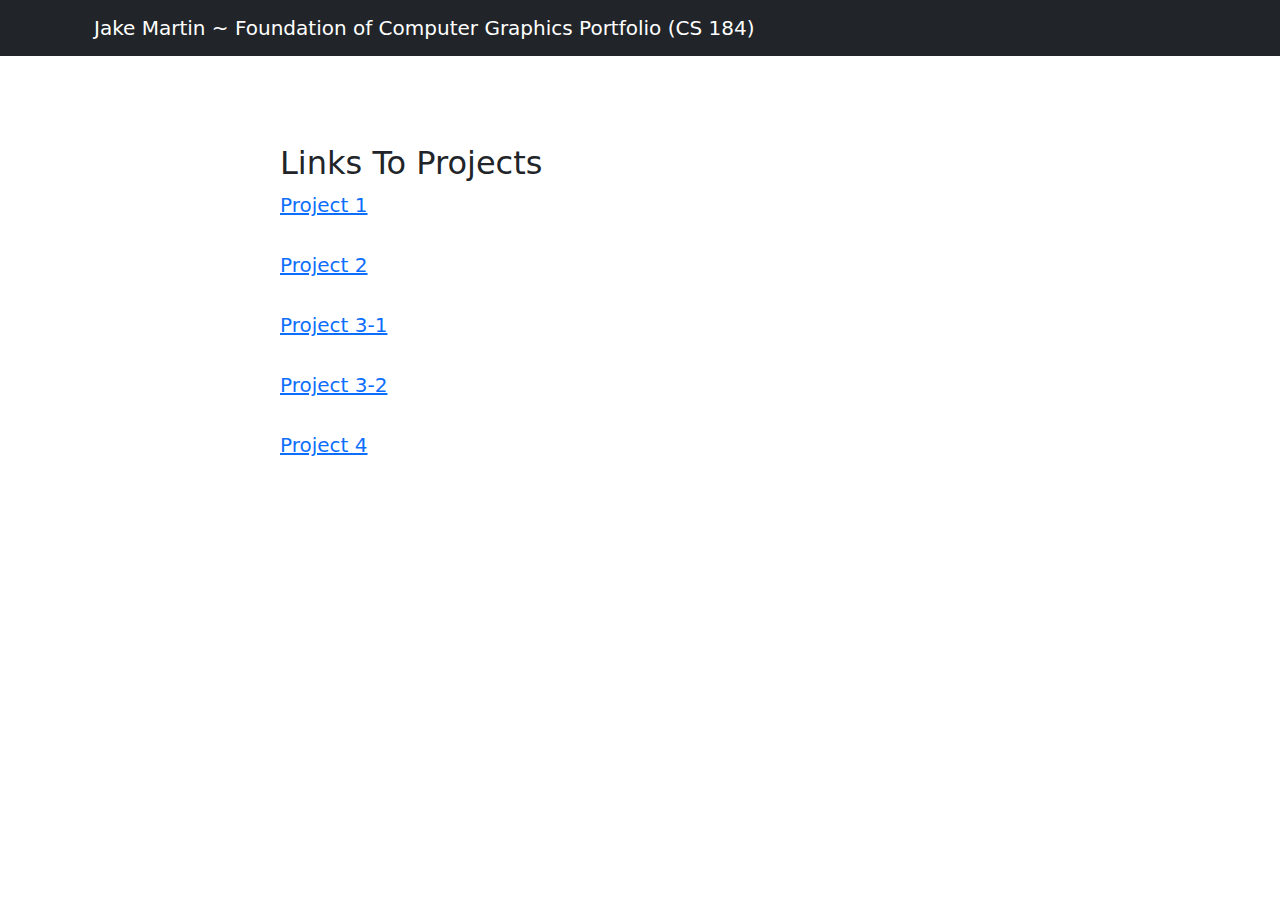
<file: index.html>
<!DOCTYPE html>
<html lang="en">
    <head>
        <meta charset="utf-8" />
        <meta name="viewport" content="width=device-width, initial-scale=1, shrink-to-fit=no" />
        <meta name="description" content="" />
        <meta name="author" content="" />
        <title>CS 184 ~ Jake Martin</title>
        <link rel="icon" type="image/x-icon" href="assets/meshIcon.png" />
        <!-- Core theme CSS (includes Bootstrap)-->
        <link href="css/styles.css" rel="stylesheet" />
    </head>
    <body id="page-top">
        <!-- Navigation-->
        <nav class="navbar navbar-expand-lg navbar-dark bg-dark fixed-top" id="mainNav">
            <div class="container px-4">
                <a class="navbar-brand" href="#page-top">Jake Martin ~ Foundation of Computer Graphics Portfolio (CS 184)</a>
                <button class="navbar-toggler" type="button" data-bs-toggle="collapse" data-bs-target="#navbarResponsive" aria-controls="navbarResponsive" aria-expanded="false" aria-label="Toggle navigation"><span class="navbar-toggler-icon"></span></button>
                <div class="collapse navbar-collapse" id="navbarResponsive">
                </div>
            </div>
        </nav>
      
      
        <!-- About Section -->
        <section id="about">
            <div class="container px-4">
                <div class="row gx-4 justify-content-center">
                    <div class="col-lg-8">
                        <h2>Links To Projects</h2>
                        <p class="lead"><a href="/proj1/index.html">Project 1</a>
                                <br><br>
                                <a href="/proj2/index.html">Project 2</a>
                                <br><br>
                                <a href="/proj3-1/index.html">Project 3-1</a>
                                <br><br>
                                <a href="/proj3-2/index.html">Project 3-2</a>
                                <br><br>
                                <a href="/proj4/index.html">Project 4</a></p>
                    </div>
                </div>
            </div>
        </section>
        
        <!-- Bootstrap core JS-->
        <script src="https://cdn.jsdelivr.net/npm/bootstrap@5.1.3/dist/js/bootstrap.bundle.min.js"></script>
        <!-- Core theme JS-->
        <script src="js/scripts.js"></script>
        <script>
            var links = document.body.getElementsByTagName("a")
            var a = window.location.href.indexOf(".io")
            var repo_name = window.location.href.substring(a+3)
            for(var i = 0; i < links.length; i++){
                var link = links[i]
                var actual_name = link.href.substring(link.href.indexOf(".io")+4)
                link.href = repo_name + actual_name
            }
        </script>
    </body>
</html>
</file>
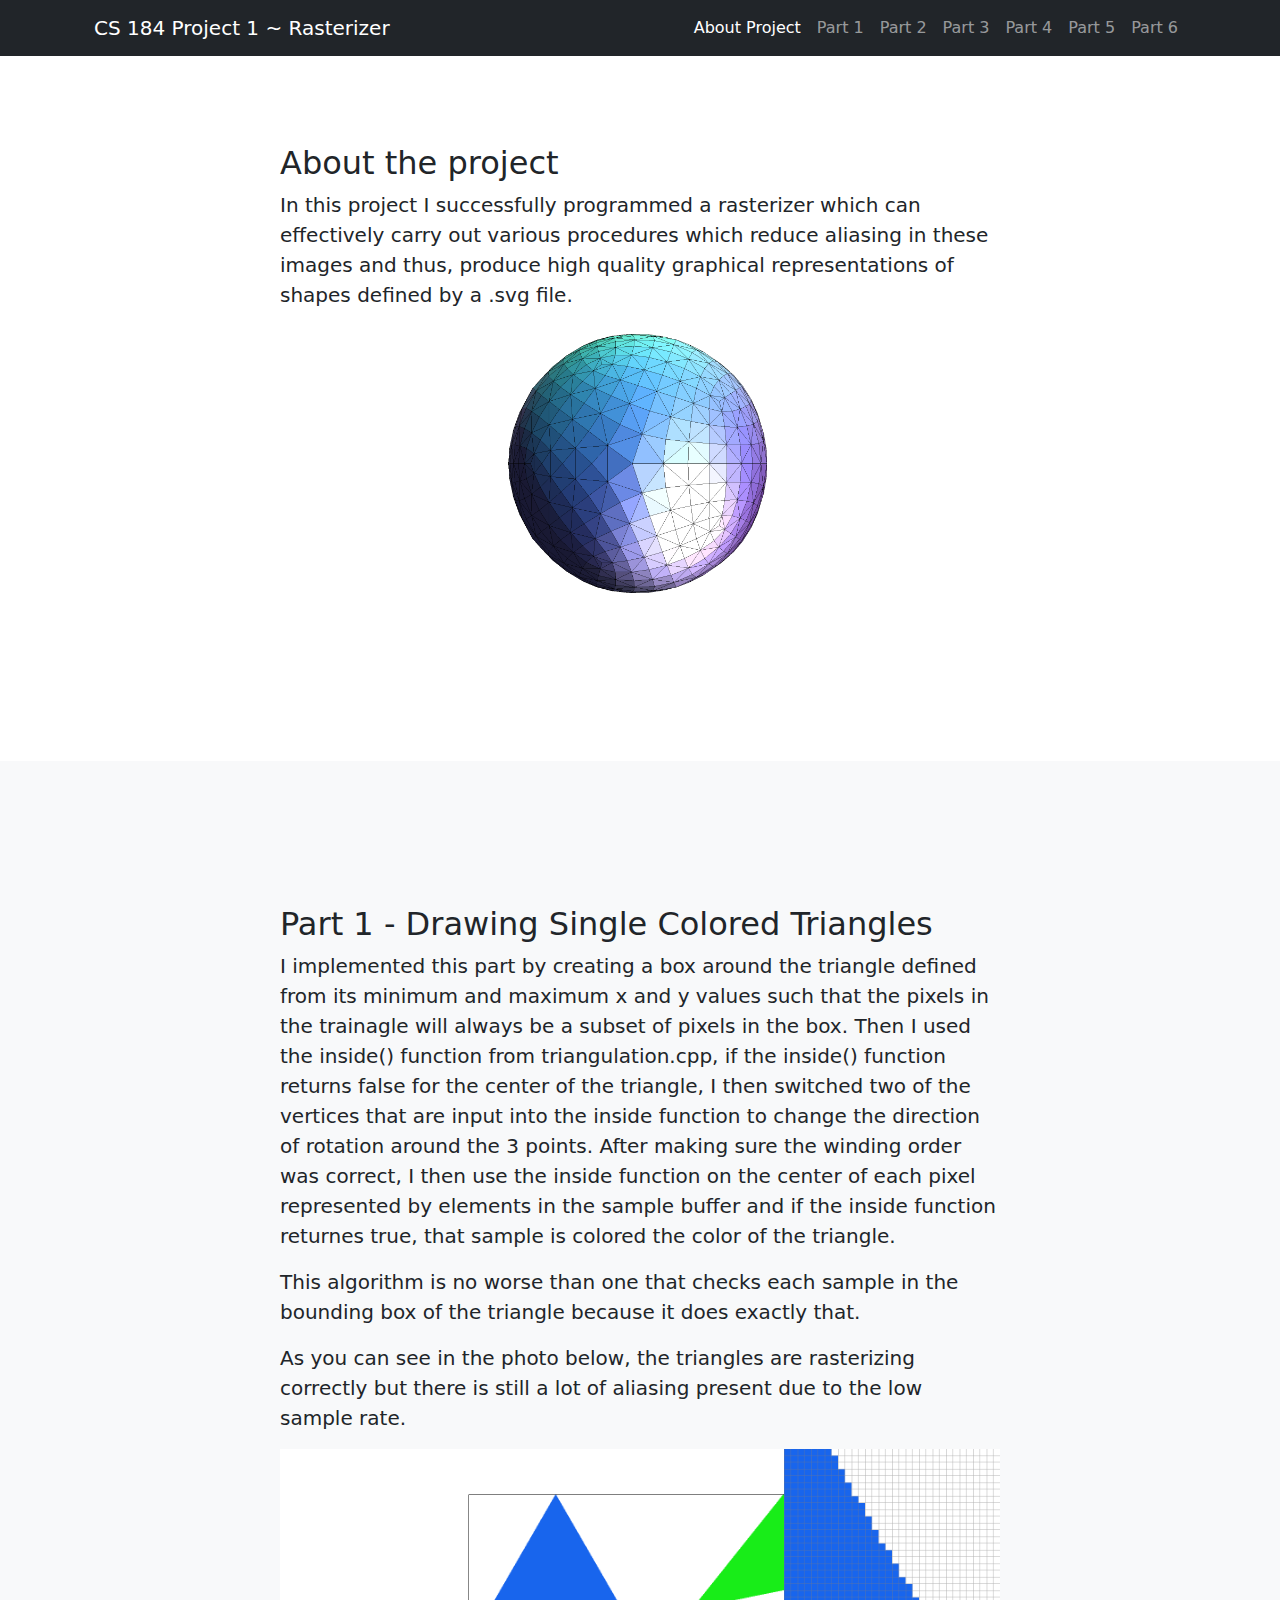
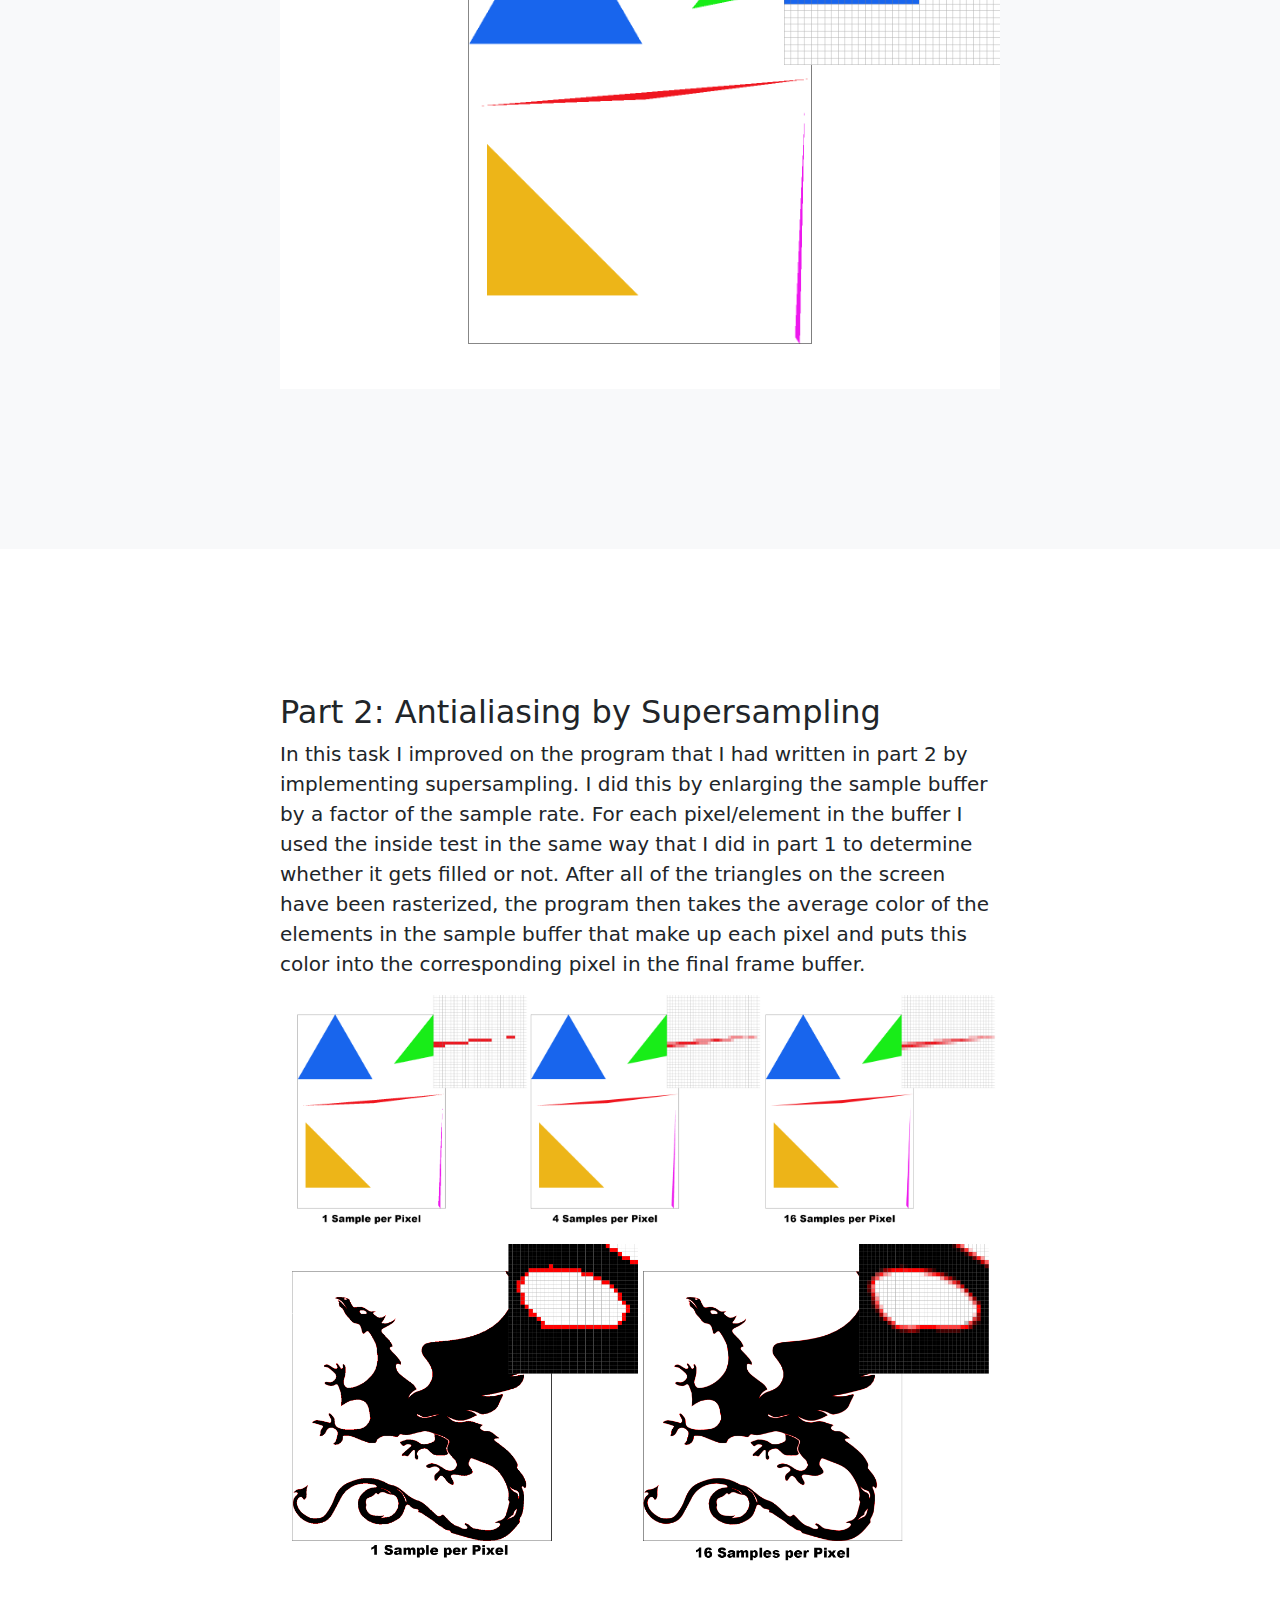
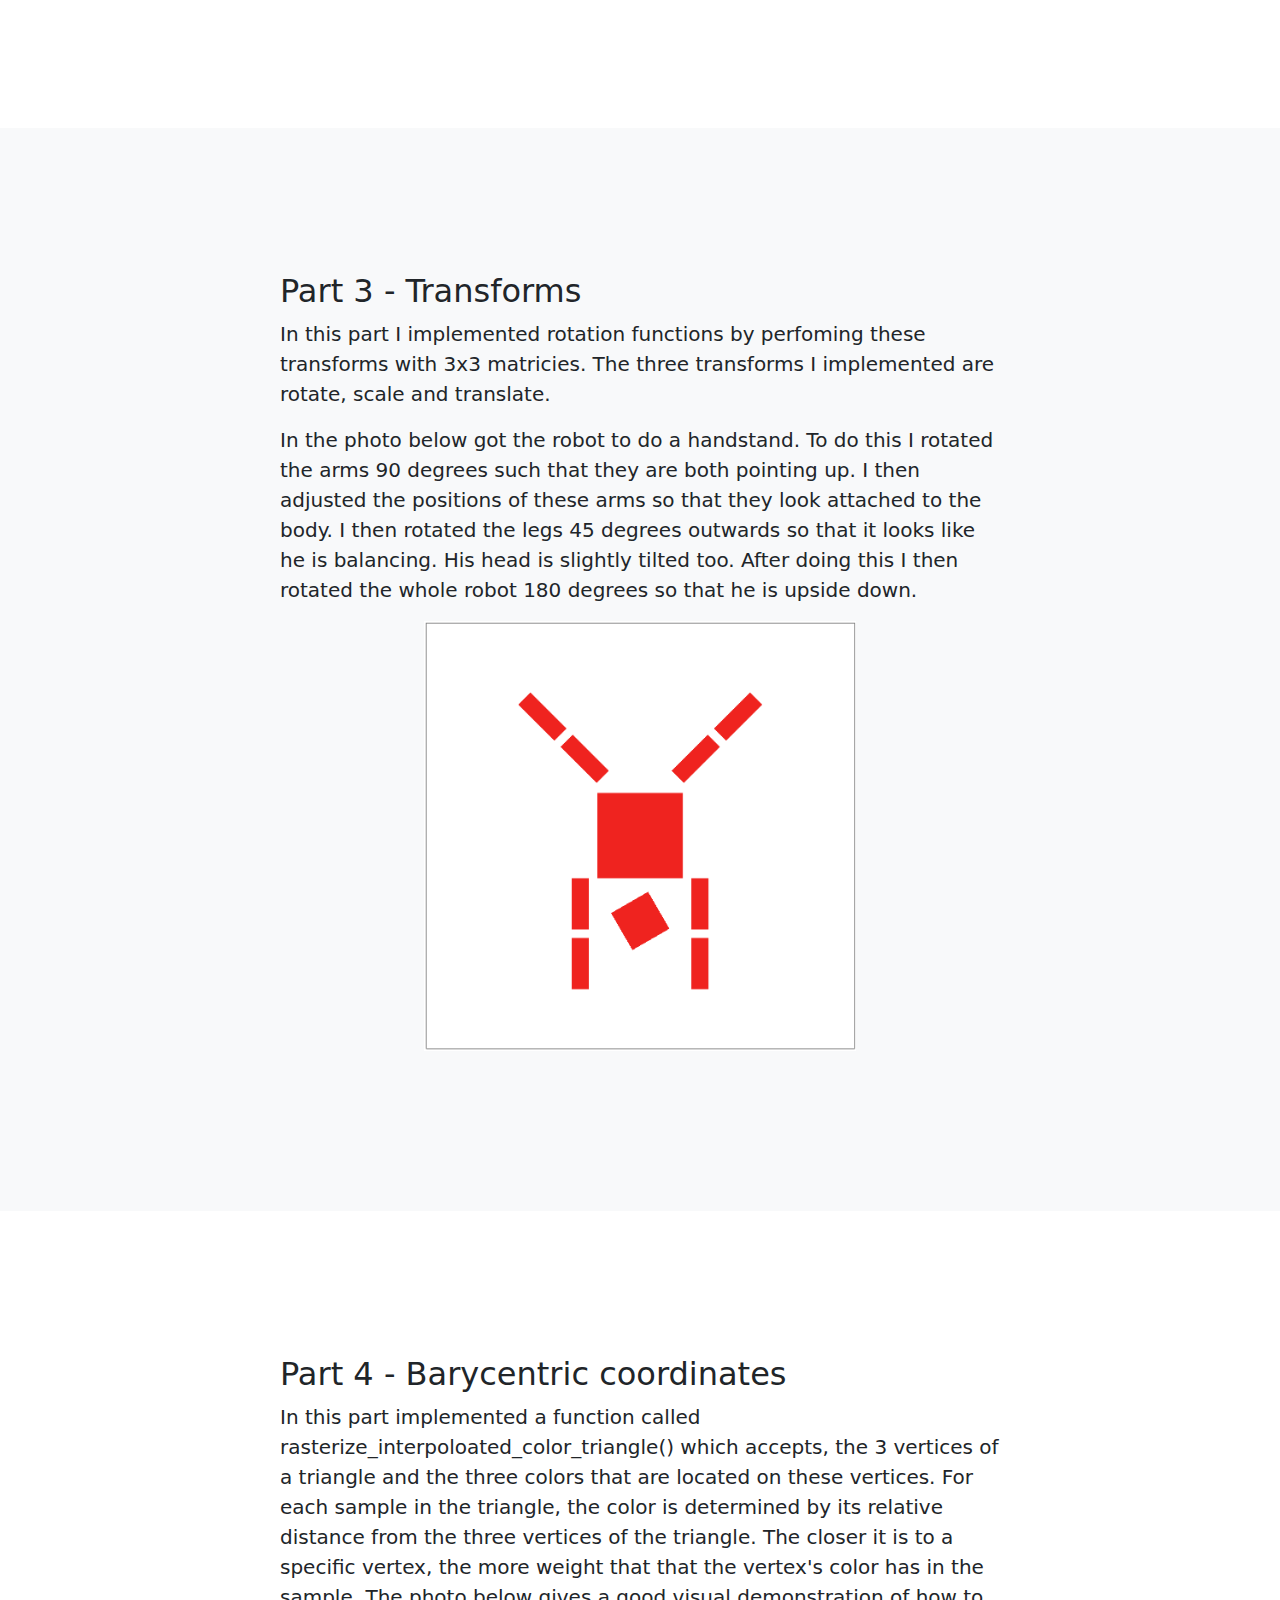
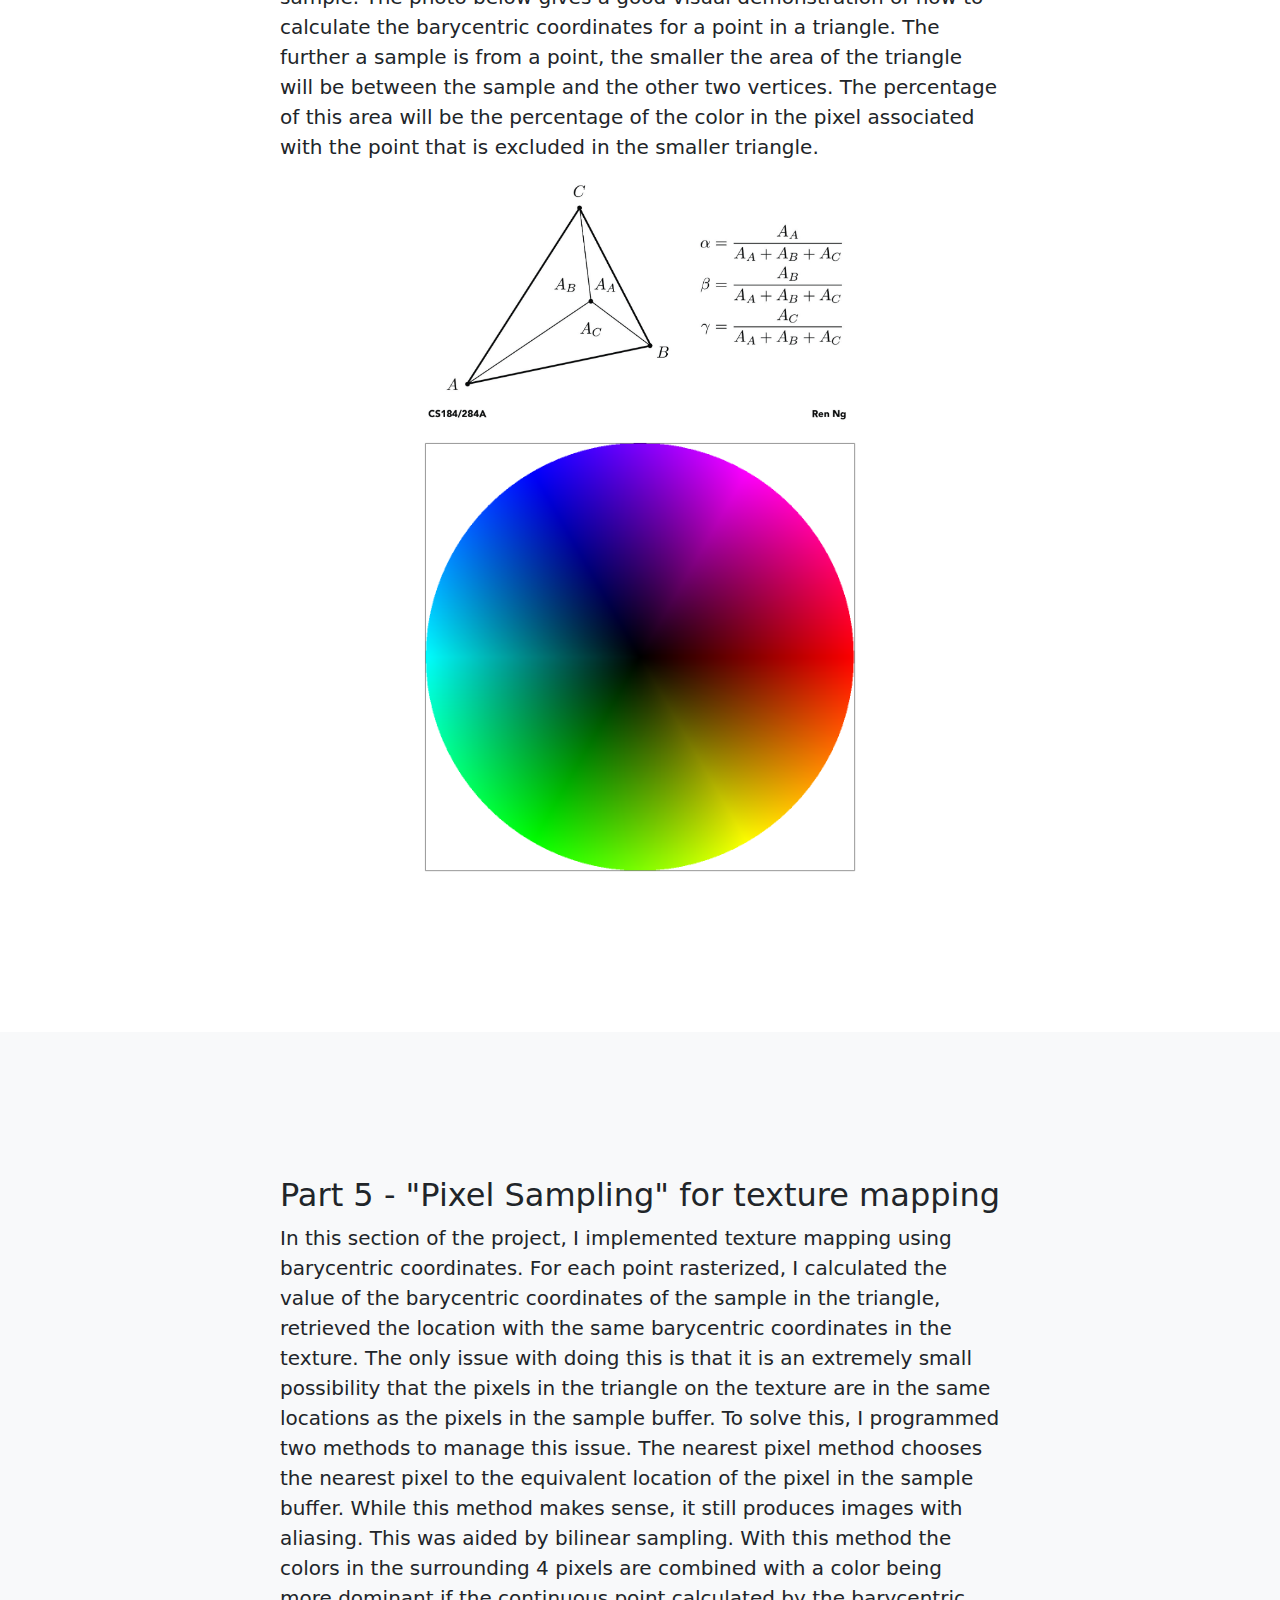
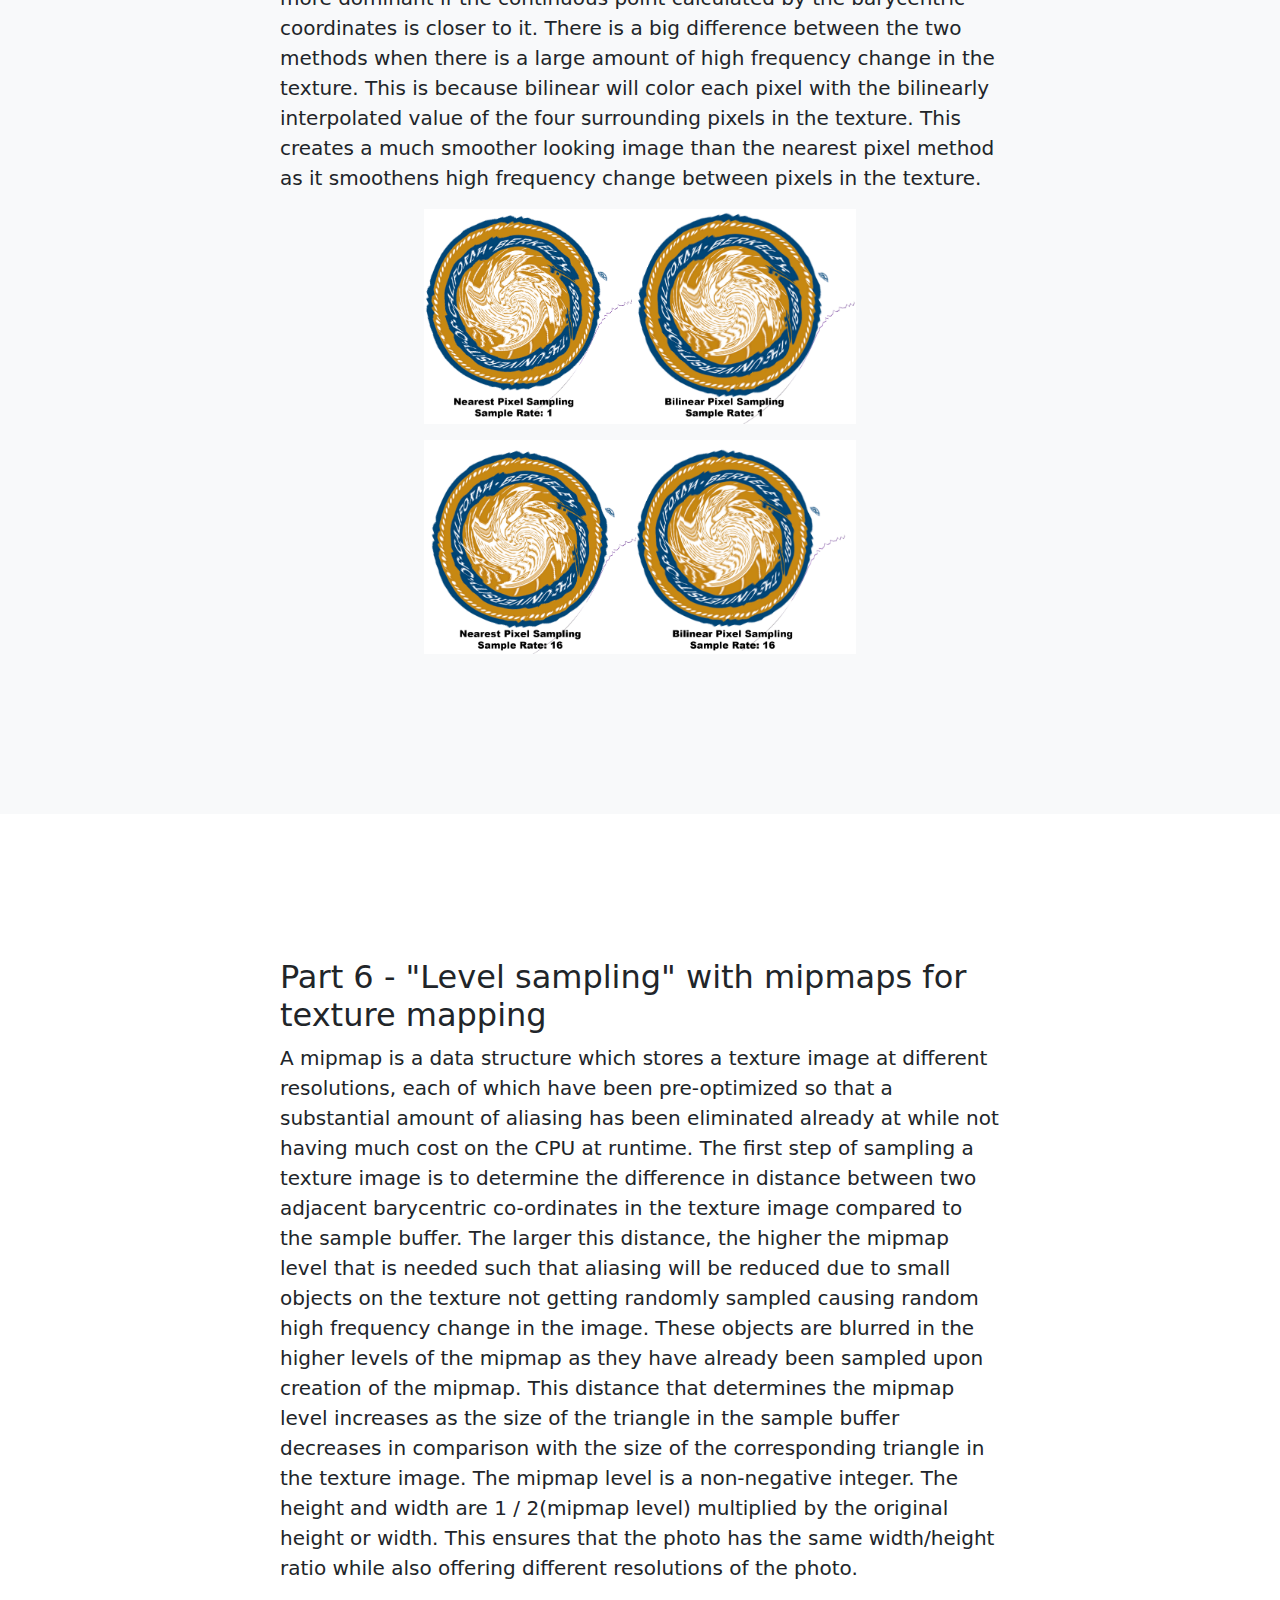
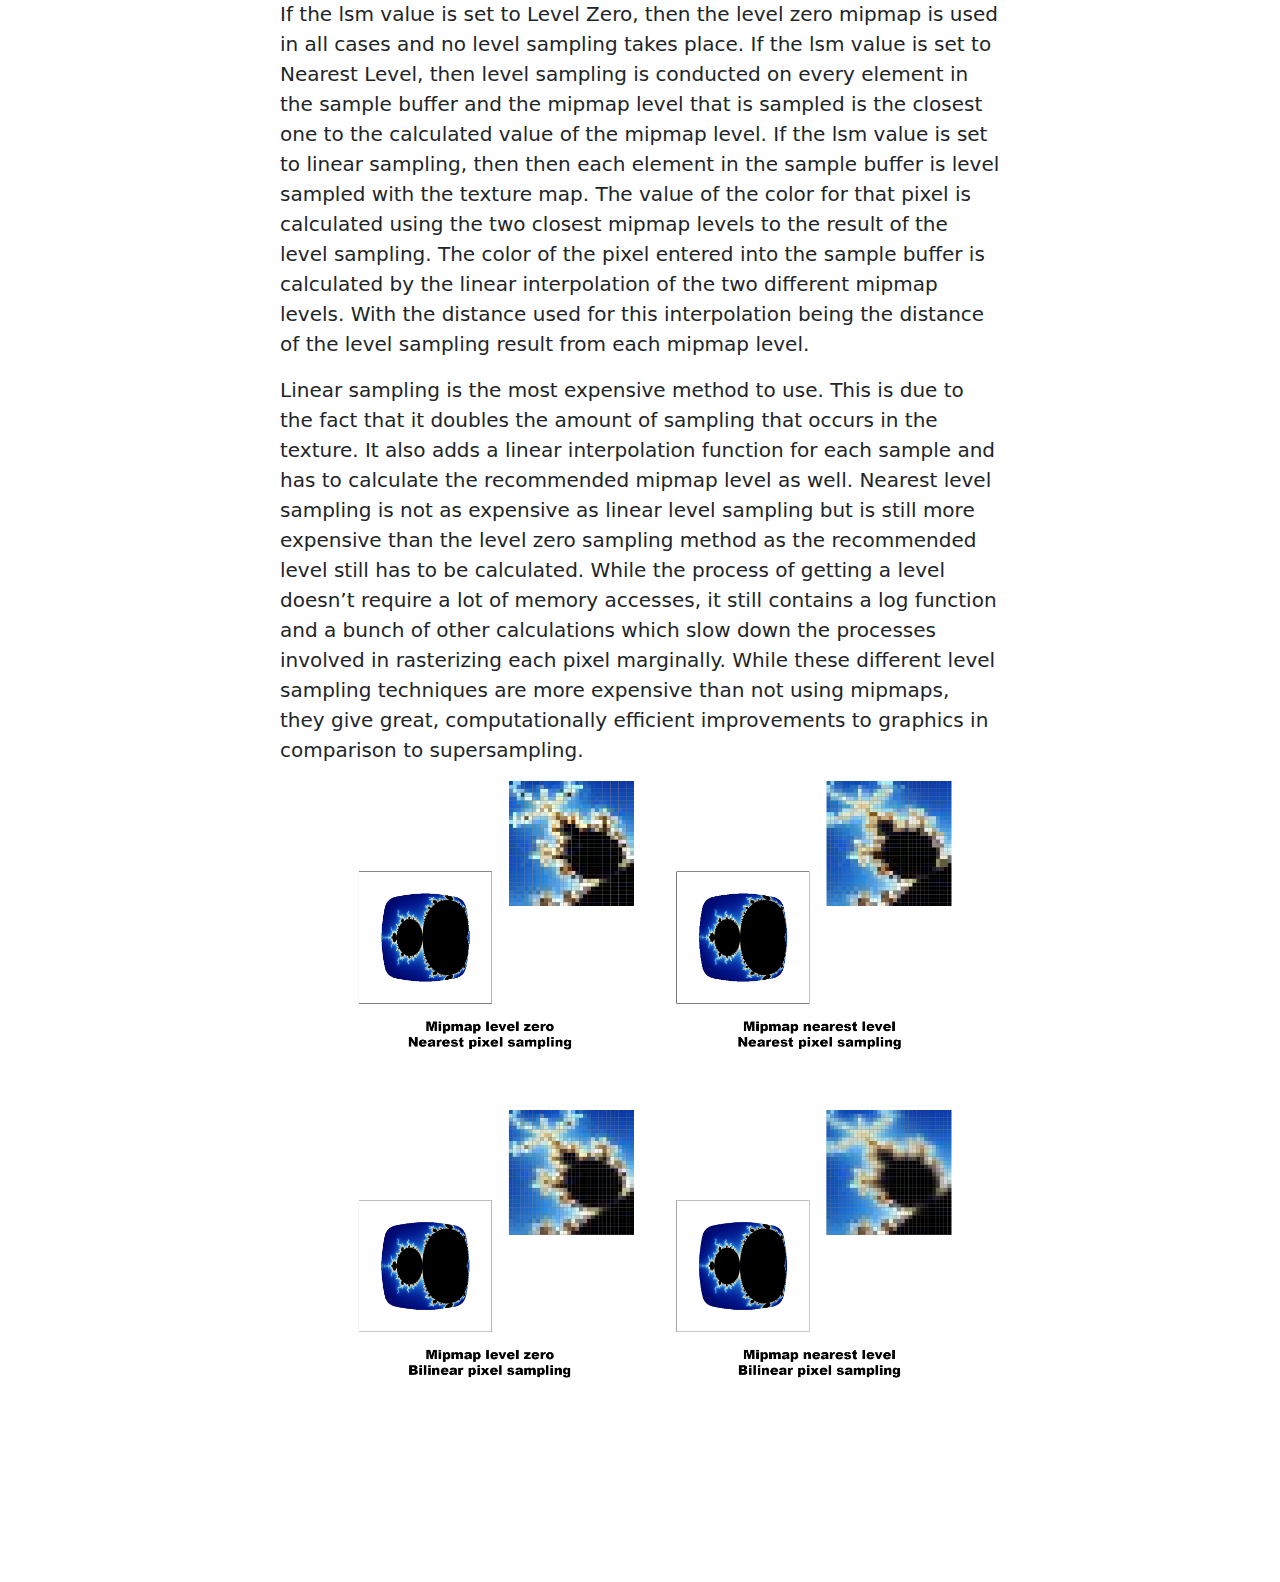
<file: proj1/index.html>
<!DOCTYPE html>
<html lang="en">
    <head>
        <meta charset="utf-8" />
        <meta name="viewport" content="width=device-width, initial-scale=1, shrink-to-fit=no" />
        <meta name="description" content="" />
        <meta name="author" content="" />
        <title>Project 1 ~ Rasterizer</title>
        <link rel="icon" type="image/x-icon" href="assets/TriangleIcon.png" />
        <!-- Core theme CSS (includes Bootstrap)-->
        <link href="css/styles.css" rel="stylesheet" />
    </head>
    <body id="page-top">
        <!-- Navigation-->
        <nav class="navbar navbar-expand-lg navbar-dark bg-dark fixed-top" id="mainNav">
            <div class="container px-4">
                <a class="navbar-brand" href="#page-top">CS 184 Project 1 ~ Rasterizer</a>
                <button class="navbar-toggler" type="button" data-bs-toggle="collapse" data-bs-target="#navbarResponsive" aria-controls="navbarResponsive" aria-expanded="false" aria-label="Toggle navigation"><span class="navbar-toggler-icon"></span></button>
                <div class="collapse navbar-collapse" id="navbarResponsive">
                    <ul class="navbar-nav ms-auto">
                        <li class="nav-item"><a class="nav-link" href="#about">About Project</a></li>
                        <li class="nav-item"><a class="nav-link" href="#Part1">Part 1</a></li>
                        <li class="nav-item"><a class="nav-link" href="#Part2">Part 2</a></li>
                        <li class="nav-item"><a class="nav-link" href="#Part3">Part 3</a></li>
                        <li class="nav-item"><a class="nav-link" href="#Part4">Part 4</a></li>
                        <li class="nav-item"><a class="nav-link" href="#Part5">Part 5</a></li>
                        <li class="nav-item"><a class="nav-link" href="#Part6">Part 6</a></li>
                    </ul>
                </div>
            </div>
        </nav>
      
      
        <!-- About Section -->
        <section id="about">
            <div class="container px-4">
                <div class="row gx-4 justify-content-center">
                    <div class="col-lg-8">
                        <h2>About the project</h2>
                        <p class="lead">In this project I successfully programmed a rasterizer which can effectively carry out various procedures which reduce aliasing in these images and thus, produce high quality graphical representations of shapes defined by a .svg file.</p>
                        <p style="text-align:center;"><img src="assets/Sphere.png" alt="Sphere Main" style="width: 40%;"></p>
                    </div>
                </div>
            </div>
        </section>
        <!-- Part 1 -->
        <section class="bg-light" id="Part1">
            <div class="container px-4">
                <div class="row gx-4 justify-content-center">
                    <div class="col-lg-8">
                        <h2>Part 1 - Drawing Single Colored Triangles</h2>
                        <p class="lead">I implemented this part by creating a box around the triangle defined from its minimum and maximum x and y values such that the pixels in the trainagle will always be a subset of pixels in the box. Then I used the inside() function from triangulation.cpp, if the inside() function returns false for the center of the triangle, I then switched two of the vertices that are input into the inside function to change the direction of rotation around the 3 points. After making sure the winding order was correct, I then use the inside function on the center of each pixel represented by elements in the sample buffer and if the inside function returnes true, that sample is colored the color of the triangle.</p>
                        <p class="lead">This algorithm is no worse than one that checks each sample in the bounding box of the triangle because it does exactly that.</p>
                        <p class="lead">As you can see in the photo below, the triangles are rasterizing correctly but there is still a lot of aliasing present due to the low sample rate.</p>
                        <p style="text-align:center;"><img src="assets/Part1-Photo1.png" alt="Sphere Main" style="width: 100%;"></p>
                    </div>
                </div>
            </div>
        </section>
        <!-- Part 2-->
        <section id="Part2">
            <div class="container px-4">
                <div class="row gx-4 justify-content-center">
                    <div class="col-lg-8">
                        <h2>Part 2: Antialiasing by Supersampling</h2>
                        <p class="lead">In this task I improved on the program that I had written in part 2 by implementing supersampling. I did this by enlarging the sample buffer by a factor of the sample rate. For each pixel/element in the buffer I used the inside test in the same way that I did in part 1 to determine whether it gets filled or not. After all of the triangles on the screen have been rasterized, the program then takes the average color of the elements in the sample buffer that make up each pixel and puts this color into the corresponding pixel in the final frame buffer.</p>
                        <p style="text-align:center;"><img src="assets/Part2-Photo2.png" alt="Sphere Main" style="width: 100%;"></p>
                        <p style="text-align:center;"><img src="assets/Part2-Photo1.png" alt="Sphere Main" style="width: 100%;"></p>
                    </div>
                </div>
            </div>
        </section>
        <!-- Part 3 -->
        <section class="bg-light" id="Part3">
            <div class="container px-4">
                <div class="row gx-4 justify-content-center">
                    <div class="col-lg-8">
                        <h2>Part 3 - Transforms</h2>
                        <p class="lead">In this part I implemented rotation functions by perfoming these transforms with 3x3 matricies. The three transforms I implemented are rotate, scale and translate.</p>
                        <p class="lead">In the photo below got the robot to do a handstand. To do this I rotated the arms 90 degrees such that they are both pointing up. I then adjusted the positions of these arms so that they look attached to the body. I then rotated the legs 45 degrees outwards so that it looks like he is balancing. His head is slightly tilted too. After doing this I then rotated the whole robot 180 degrees so that he is upside down.</p>
                        <p style="text-align:center;"><img src="assets/Part3-Photo1.png" alt="Sphere Main" style="width: 60%;"></p>
                    </div>
                </div>
            </div>
        </section>
        <!-- Part 4 -->
        <section id="Part4">
            <div class="container px-4">
                <div class="row gx-4 justify-content-center">
                    <div class="col-lg-8">
                        <h2>Part 4 - Barycentric coordinates</h2>
                        <p class="lead">In this part implemented a function called rasterize_interpoloated_color_triangle() which accepts, the 3 vertices of a triangle and the three colors that are located on these vertices. For each sample in the triangle, the color is determined by its relative distance from the three vertices of the triangle. The closer it is to a specific vertex, the more weight that that the vertex's color has in the sample. The photo below gives a good visual demonstration of how to calculate the barycentric coordinates for a point in a triangle. The further a sample is from a point, the smaller the area of the triangle will be between the sample and the other two vertices. The percentage of this area will be the percentage of the color in the pixel associated with the point that is excluded in the smaller triangle.</p>
                        <p style="text-align:center;"><img src="assets/Barycentric.png" alt="Sphere Main" style="width: 60%;"></p>
                        <p style="text-align:center;"><img src="assets/ColorWheel.png" alt="Sphere Main" style="width: 60%;"></p>
                    </div>
                </div>
            </div>
        </section>
        <!-- Part 5 -->
        <section class="bg-light" id="Part5">
            <div class="container px-4">
                <div class="row gx-4 justify-content-center">
                    <div class="col-lg-8">
                        <h2>Part 5 - "Pixel Sampling" for texture mapping</h2>
                        <p class="lead">In this section of the project, I implemented texture mapping using barycentric coordinates. For each point rasterized, I calculated the value of the barycentric coordinates of the sample in the triangle, retrieved the location with the same barycentric coordinates in the texture. The only issue with doing this is that it is an extremely small possibility that the pixels in the triangle on the texture are in the same locations as the pixels in the sample buffer. To solve this, I programmed two methods to manage this issue. The nearest pixel method chooses the nearest pixel to the equivalent location of the pixel in the sample buffer. While this method makes sense, it still produces images with aliasing. This was aided by bilinear sampling. With this method the colors in the surrounding 4 pixels are combined with a color being more dominant if the continuous point calculated by the barycentric coordinates is closer to it. There is a big difference between the two methods when there is a large amount of high frequency change in the texture. This is because bilinear will color each pixel with the bilinearly interpolated value of the four surrounding pixels in the texture. This creates a much smoother looking image than the nearest pixel method as it smoothens high frequency change between pixels in the texture.</p>
                        <p style="text-align:center;"><img src="assets/Part5-Photo1.png" alt="Sphere Main" style="width: 60%;"></p>
                        <p style="text-align:center;"><img src="assets/Part5-Photo2.png" alt="Sphere Main" style="width: 60%;"></p>
                    </div>
                </div>
            </div>
        </section>
        <!-- Part 6 -->
        <section id="Part6">
            <div class="container px-4">
                <div class="row gx-4 justify-content-center">
                    <div class="col-lg-8">
                        <h2>Part 6 - "Level sampling" with mipmaps for texture mapping</h2>
                        <p class="lead">A mipmap is a data structure which stores a texture image at different resolutions, each of which have been pre-optimized so that a substantial amount of aliasing has been eliminated already at while not having much cost on the CPU at runtime. The first step of sampling a texture image is to determine the difference in distance between two adjacent barycentric co-ordinates in the texture image compared to the sample buffer. The larger this distance, the higher the mipmap level that is needed such that aliasing will be reduced due to small objects on the texture not getting randomly sampled causing random high frequency change in the image. These objects are blurred in the higher levels of the mipmap as they have already been sampled upon creation of the mipmap. This distance that determines the mipmap level increases as the size of the triangle in the sample buffer decreases in comparison with the size of the corresponding triangle in the texture image. The mipmap level is a non-negative integer. The height and width are 1 / 2(mipmap level) multiplied by the original height or width. This ensures that the photo has the same width/height ratio while also offering different resolutions of the photo.</p>
                        <p class="lead">If the lsm value is set to Level Zero, then the level zero mipmap is used in all cases and no level sampling takes place. If the lsm value is set to Nearest Level, then level sampling is conducted on every element in the sample buffer and the mipmap level that is sampled is the closest one to the calculated value of the mipmap level. If the lsm value is set to linear sampling, then then each element in the sample buffer is level sampled with the texture map. The value of the color for that pixel is calculated using the two closest mipmap levels to the result of the level sampling. The color of the pixel entered into the sample buffer is calculated by the linear interpolation of the two different mipmap levels. With the distance used for this interpolation being the distance of the level sampling result from each mipmap level.</p>
                        <p class="lead">Linear sampling is the most expensive method to use. This is due to the fact that it doubles the amount of sampling that occurs in the texture. It also adds a linear interpolation function for each sample and has to calculate the recommended mipmap level as well. Nearest level sampling is not as expensive as linear level sampling but is still more expensive than the level zero sampling method as the recommended level still has to be calculated. While the process of getting a level doesn’t require a lot of memory accesses, it still contains a log function and a bunch of other calculations which slow down the processes involved in rasterizing each pixel marginally. While these different level sampling techniques are more expensive than not using mipmaps, they give great, computationally efficient improvements to graphics in comparison to supersampling.</p>
                        <p style="text-align:center;"><img src="assets/Part6-Photo1.png" alt="Sphere Main" style="width: 90%;"></p>
                        <p style="text-align:center;"><img src="assets/Part6-Photo2.png" alt="Sphere Main" style="width: 90%;"></p>
                    </div>
                </div>
            </div>
        </section>
        <!-- Bootstrap core JS-->
        <script src="https://cdn.jsdelivr.net/npm/bootstrap@5.1.3/dist/js/bootstrap.bundle.min.js"></script>
        <!-- Core theme JS-->
        <script src="js/scripts.js"></script>
    </body>
</html>
</file>
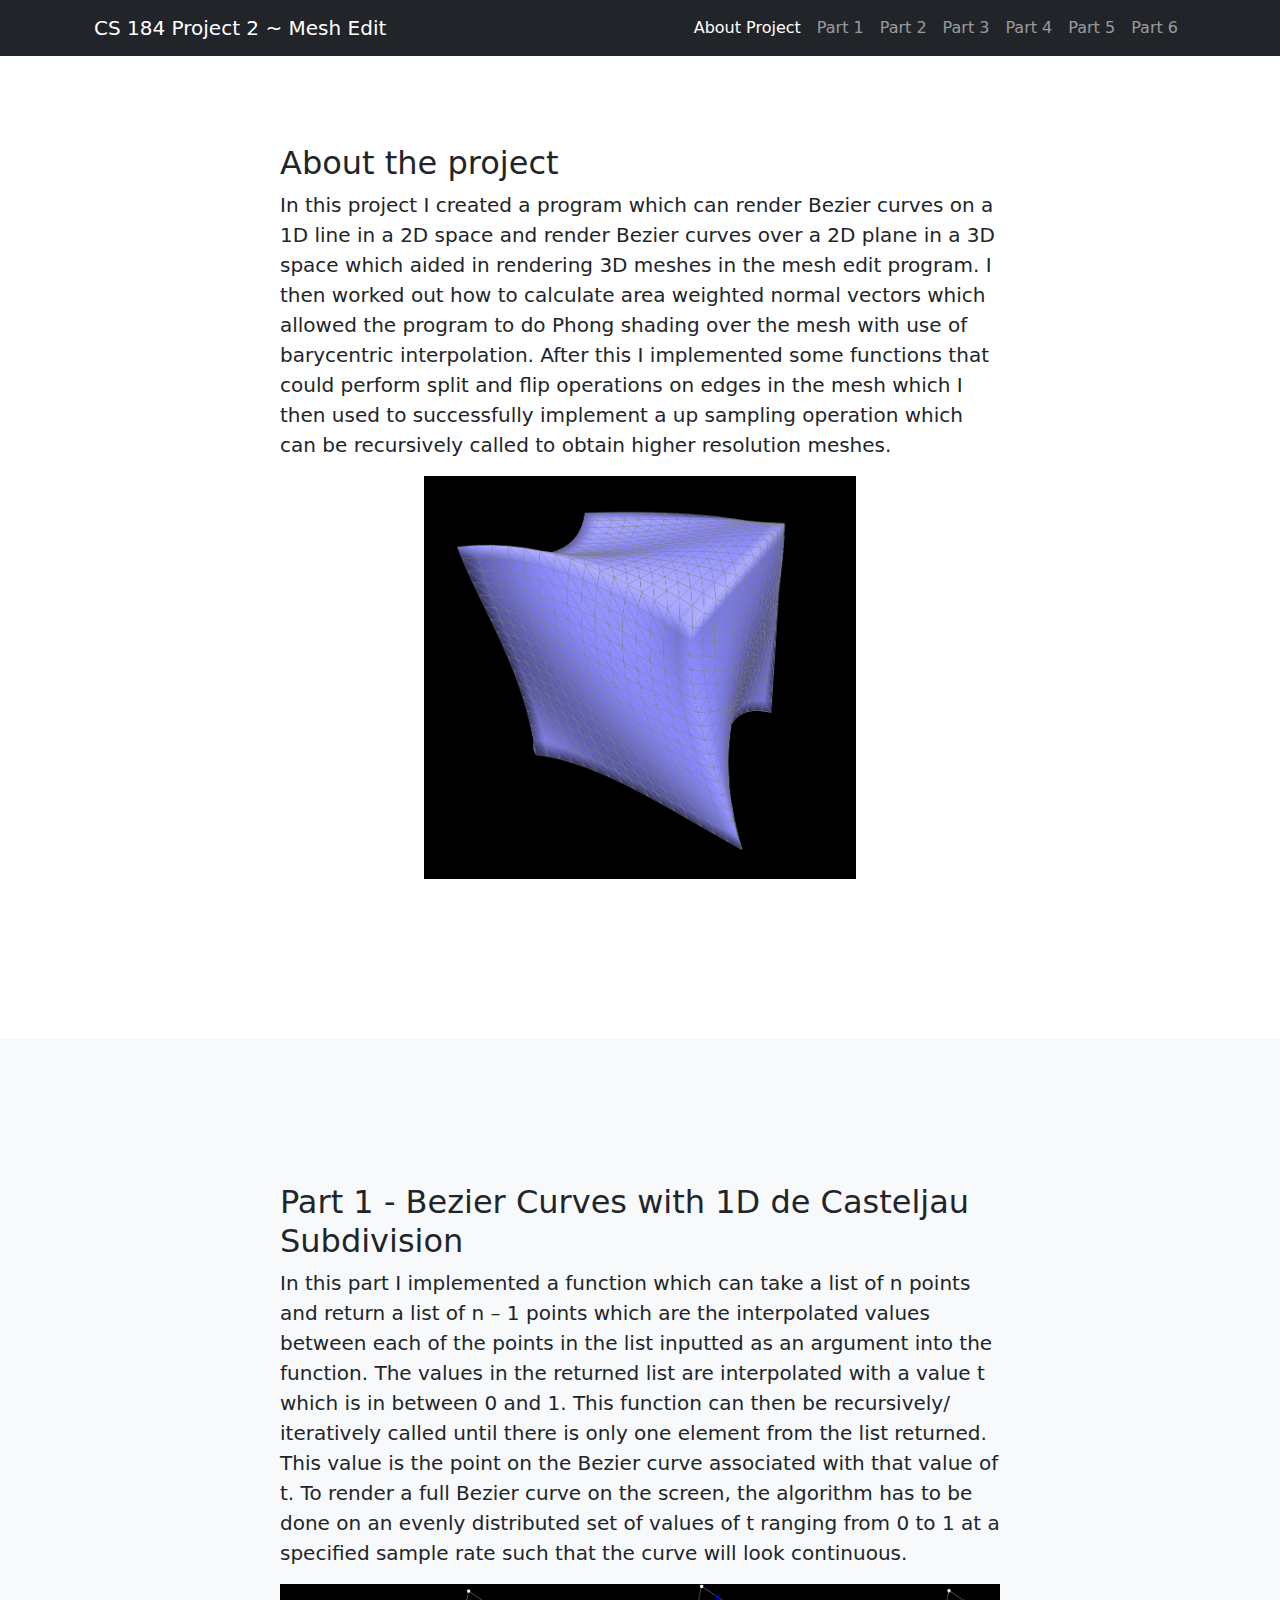
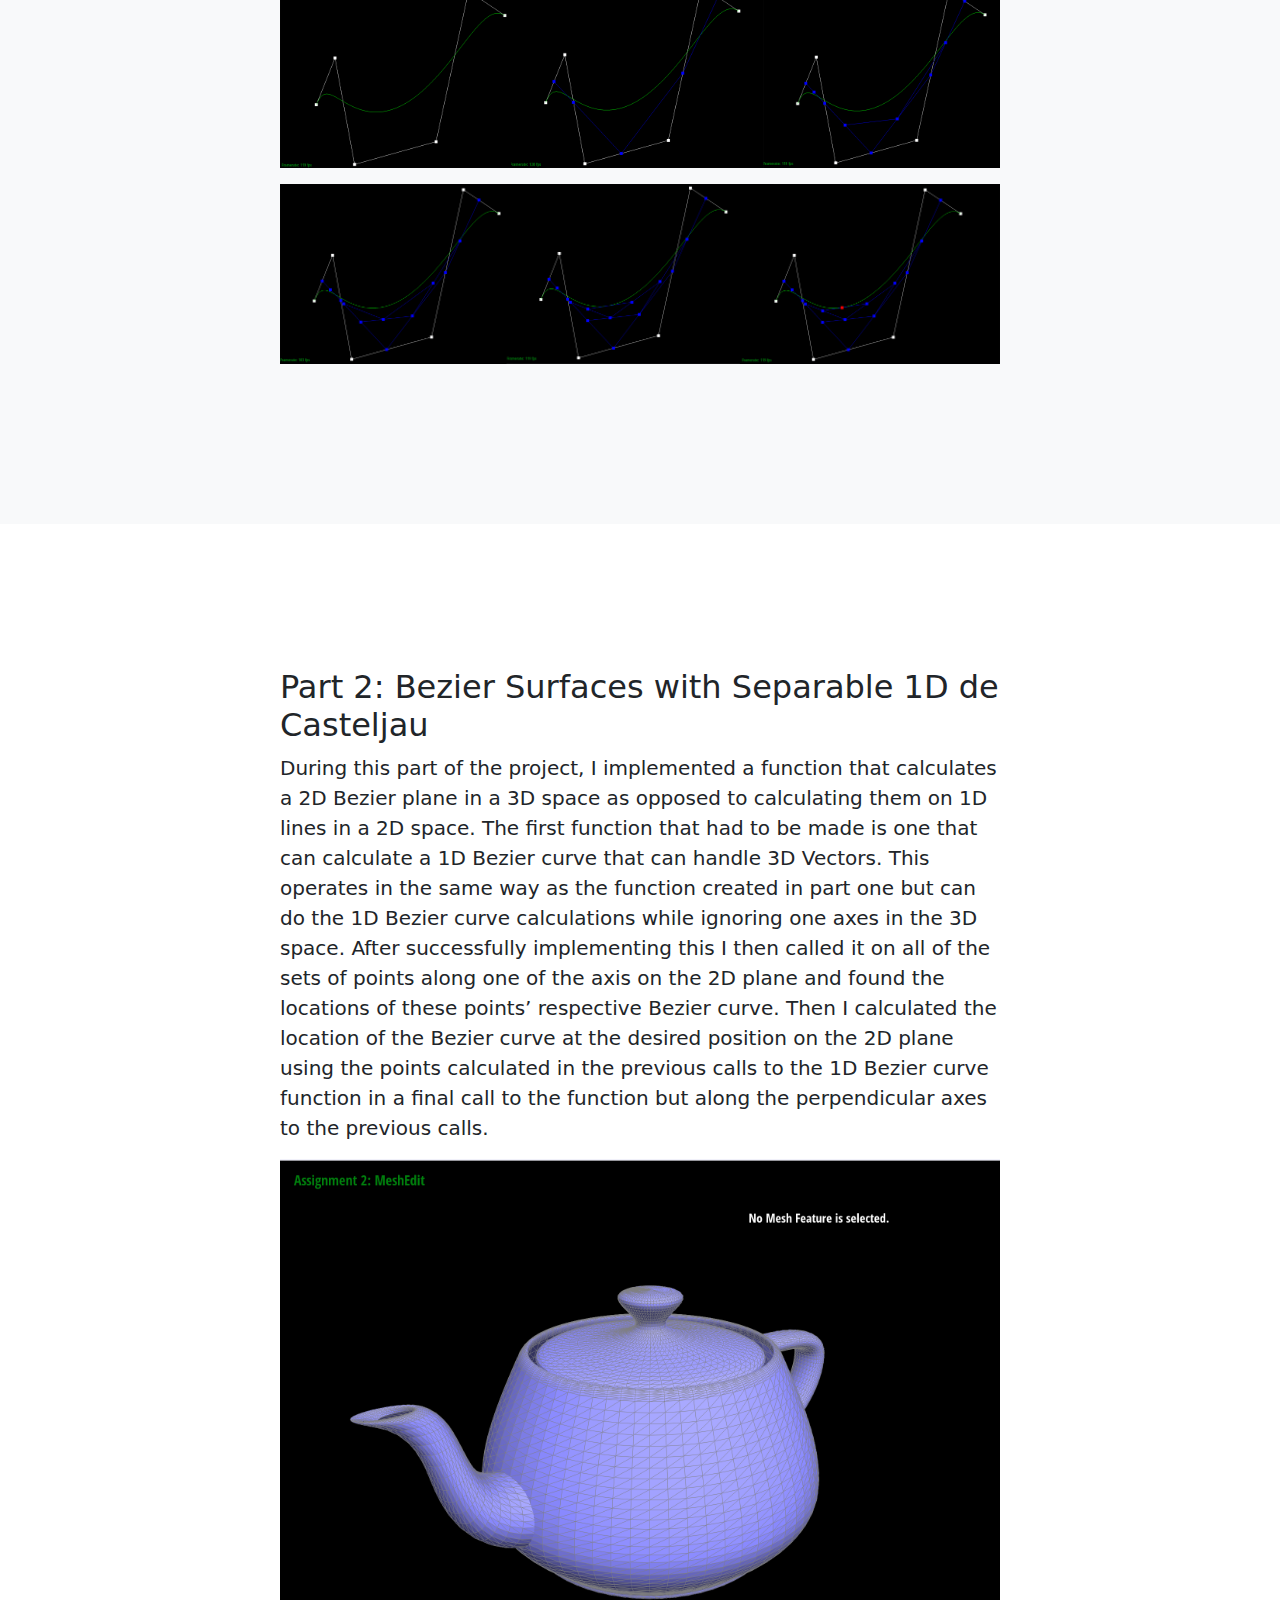
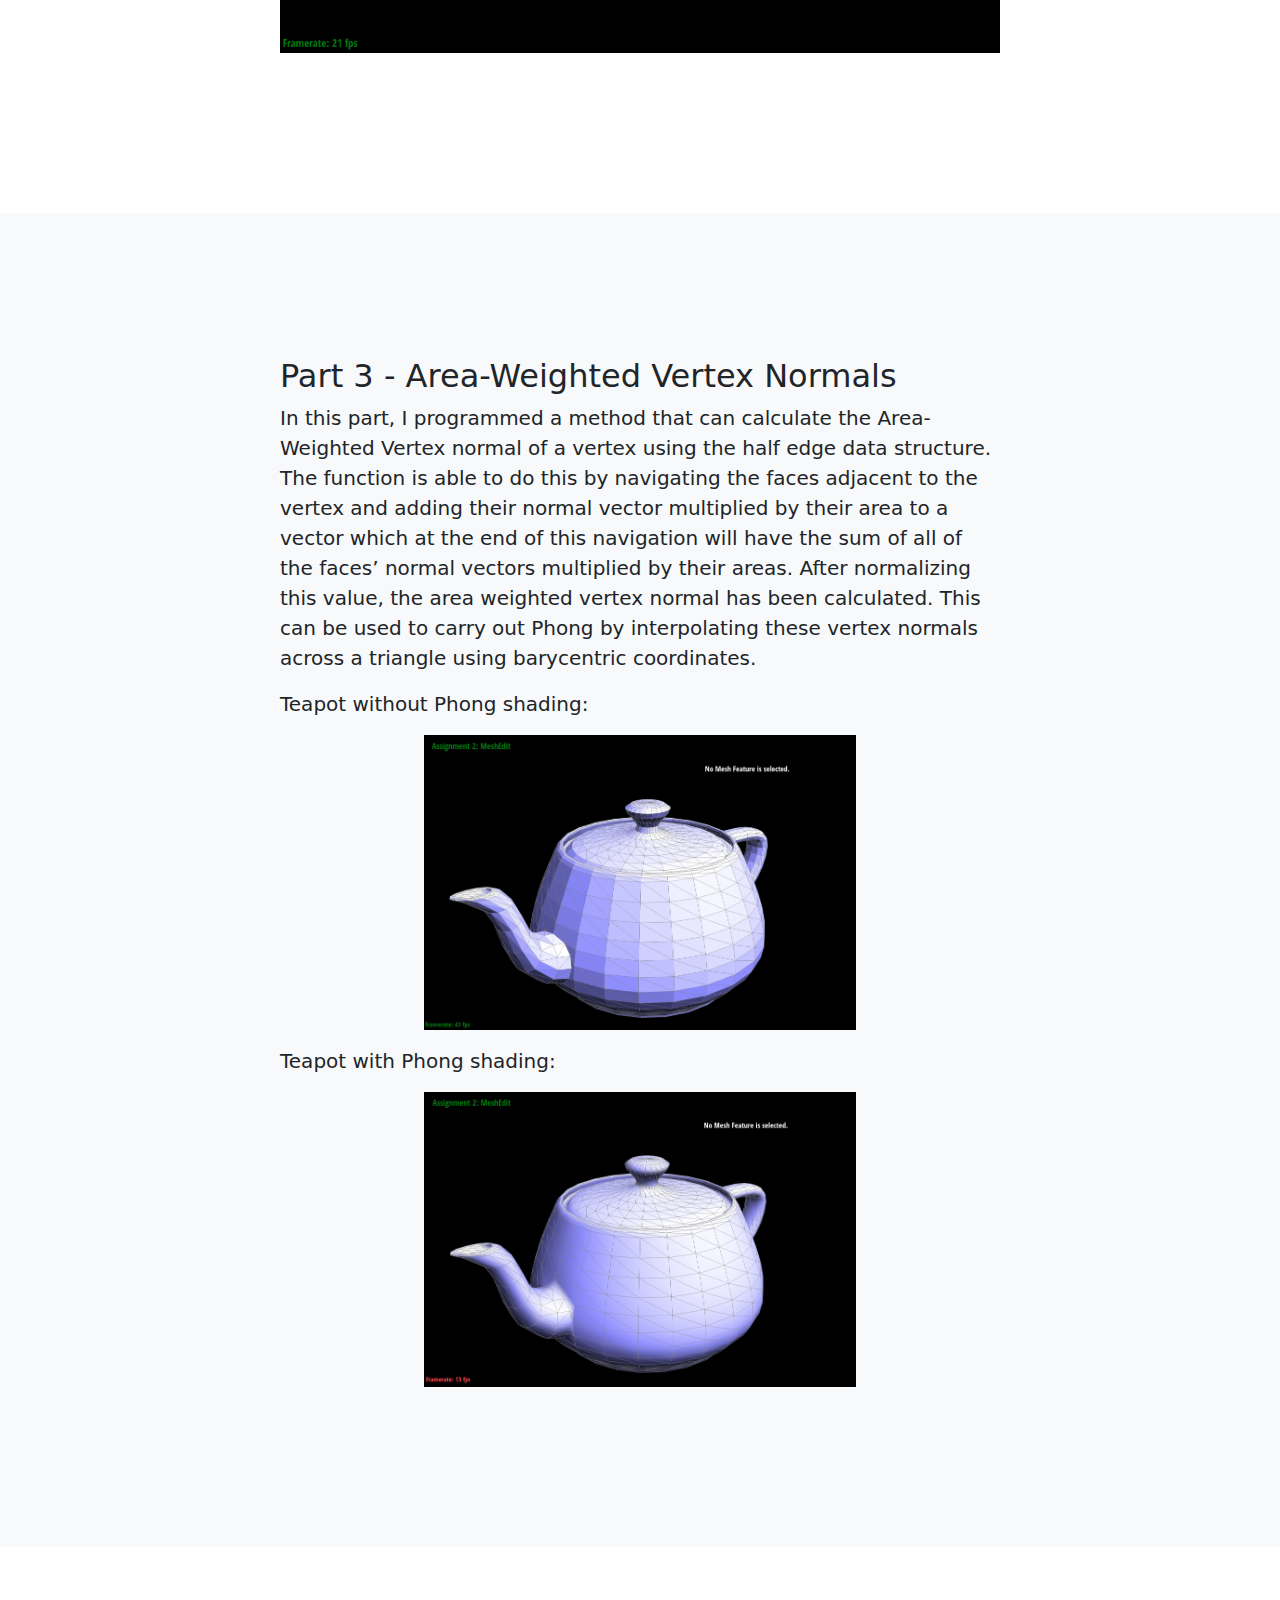
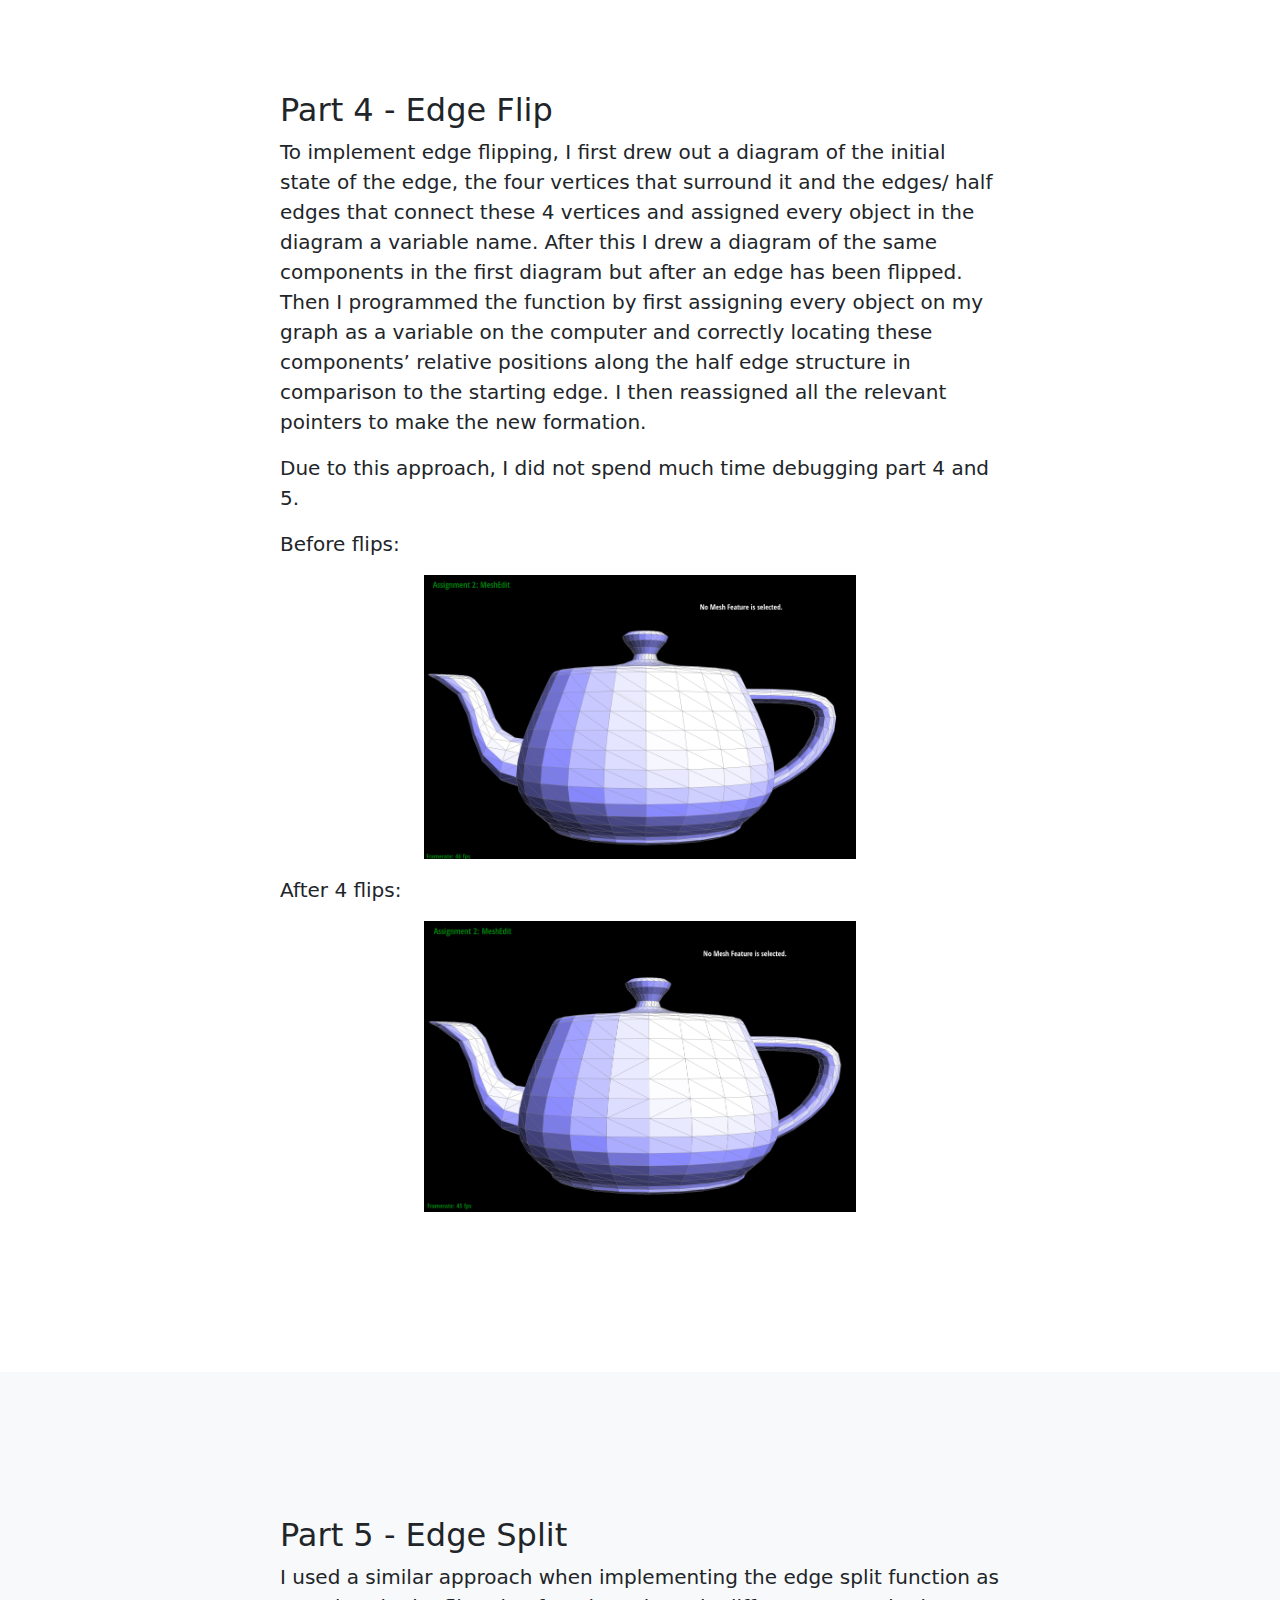
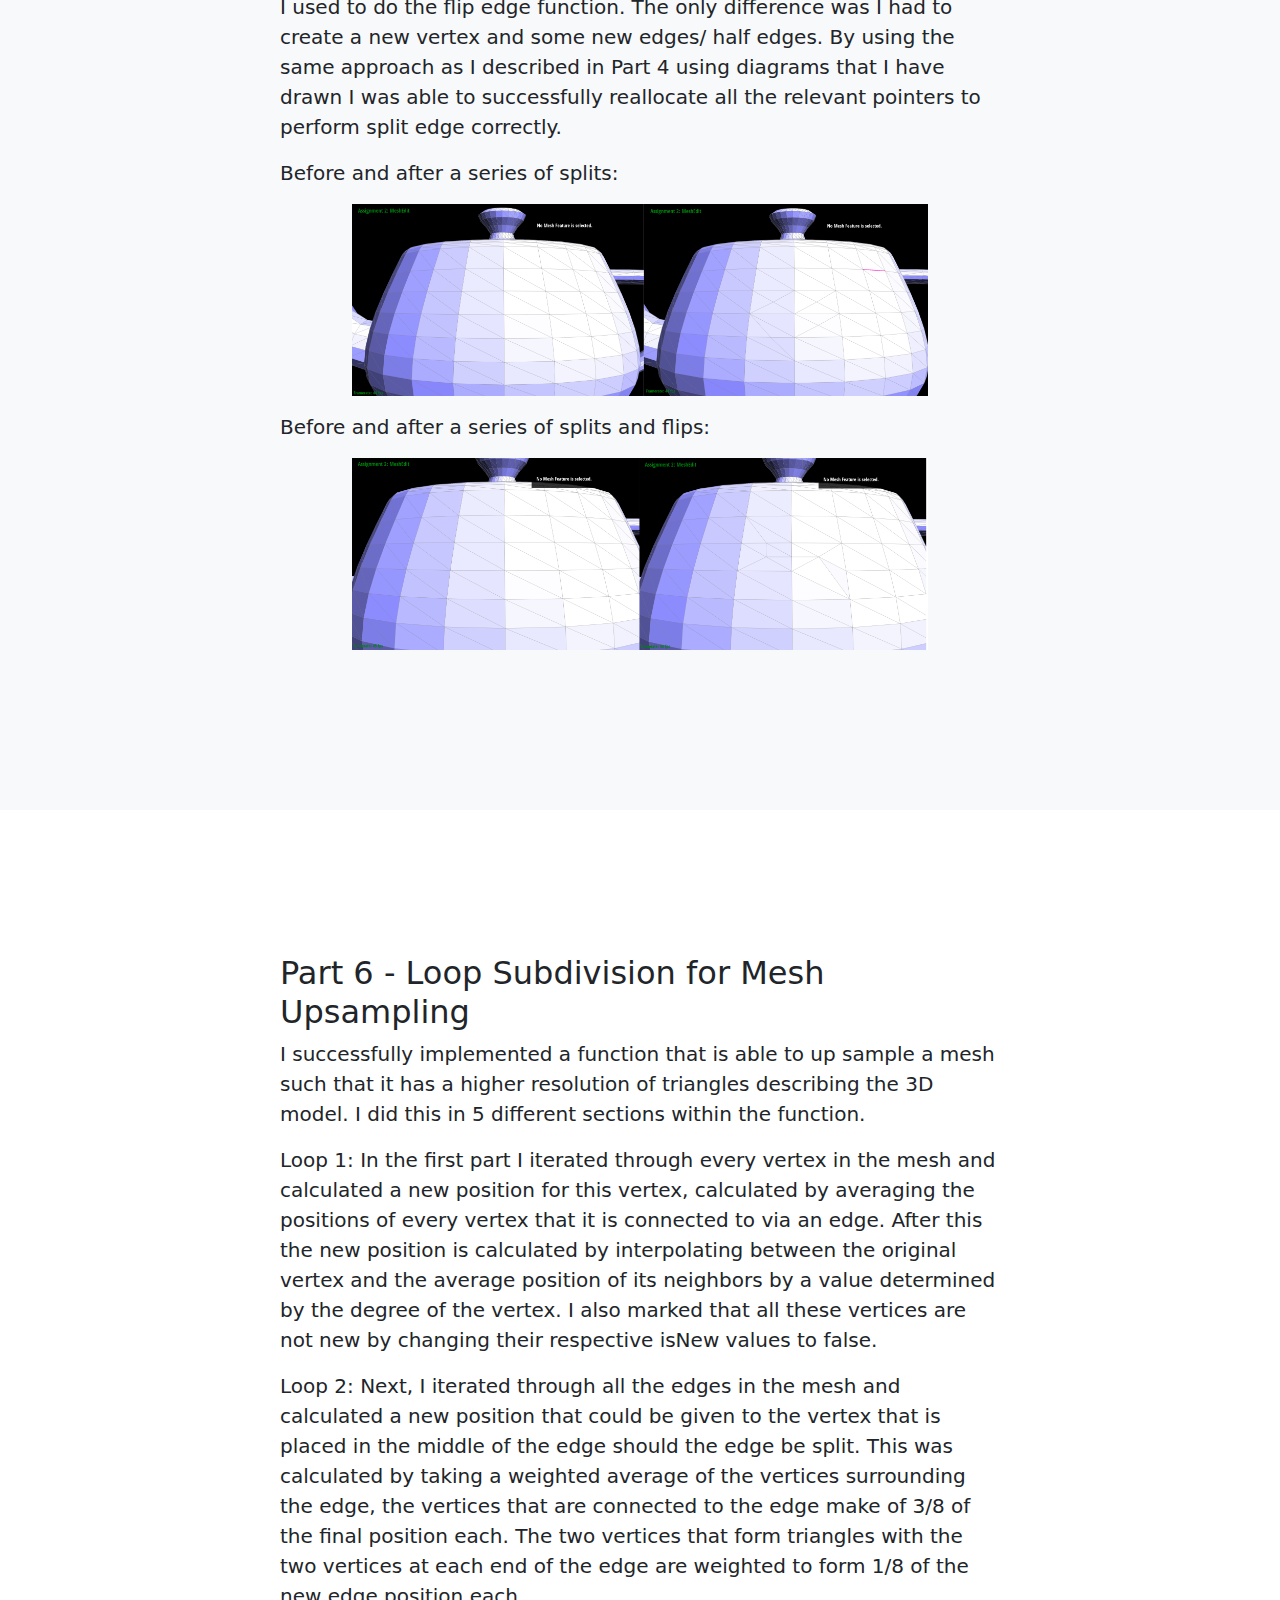
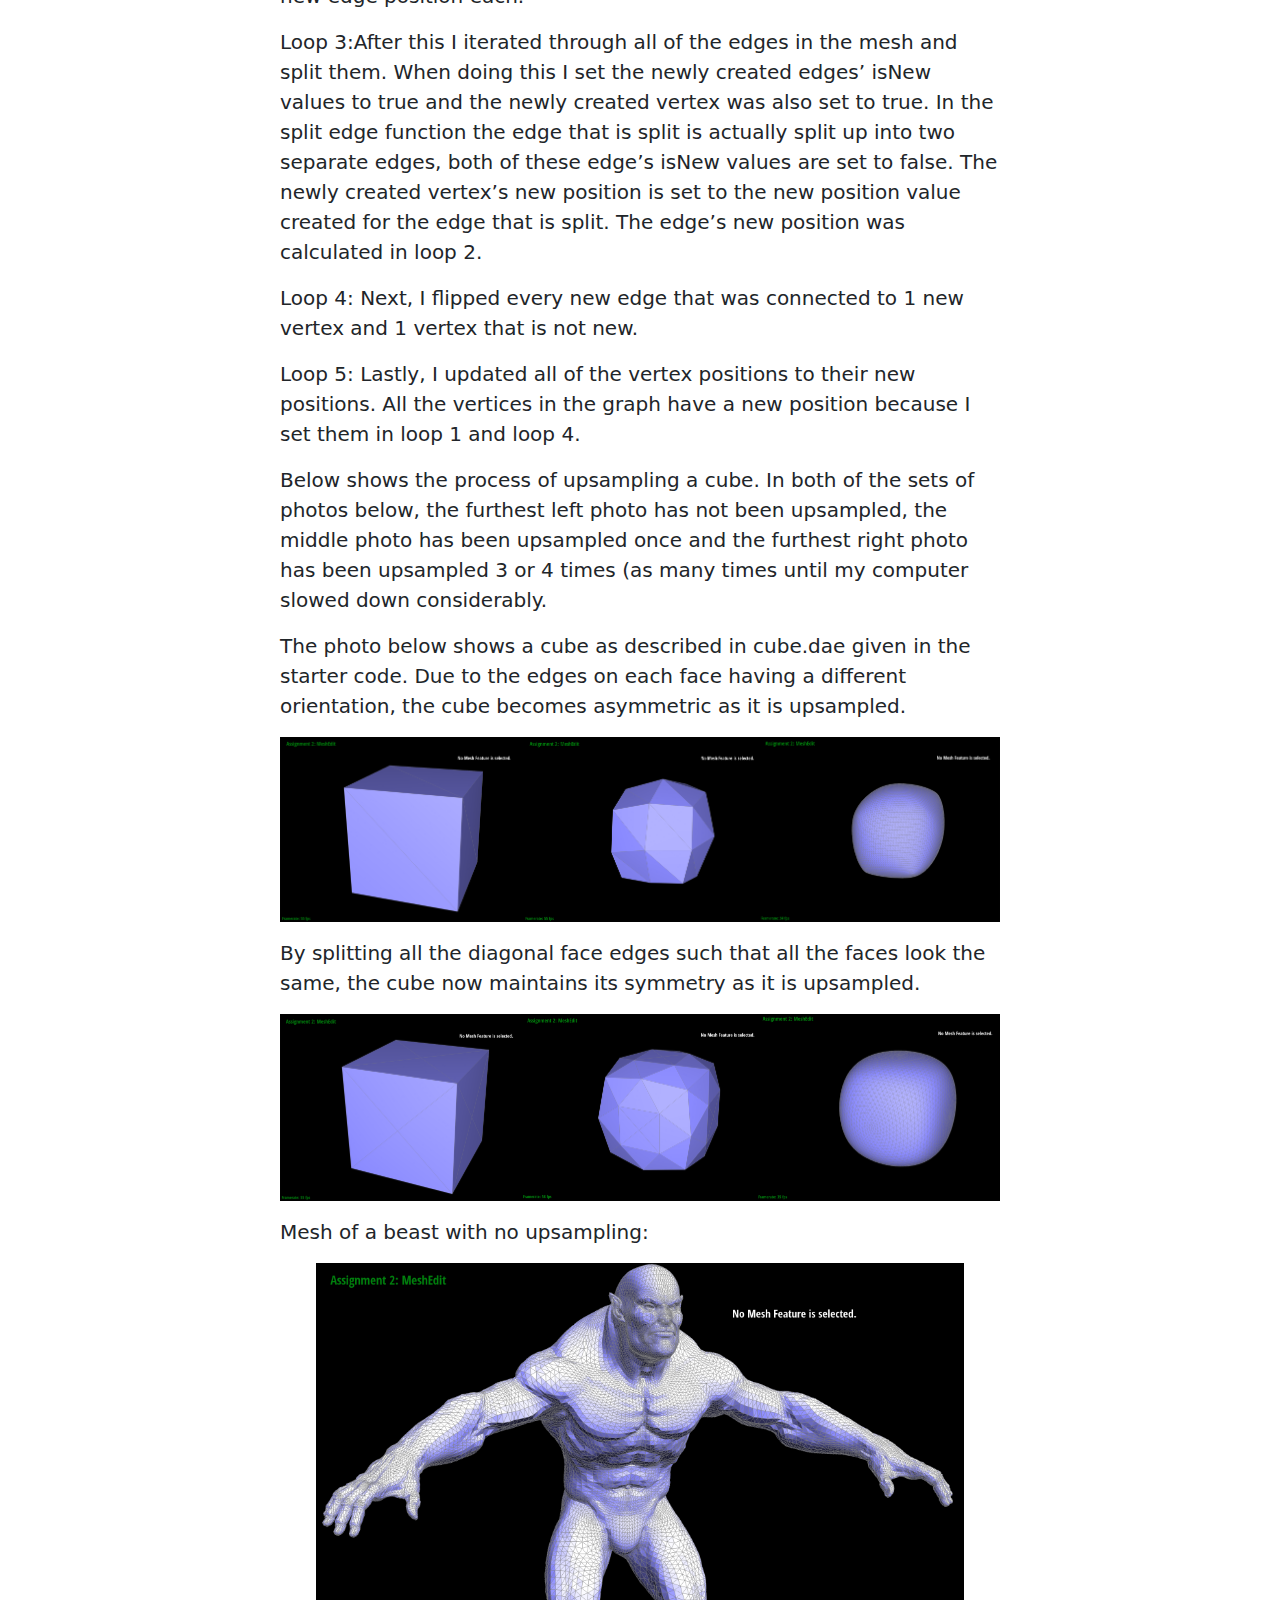
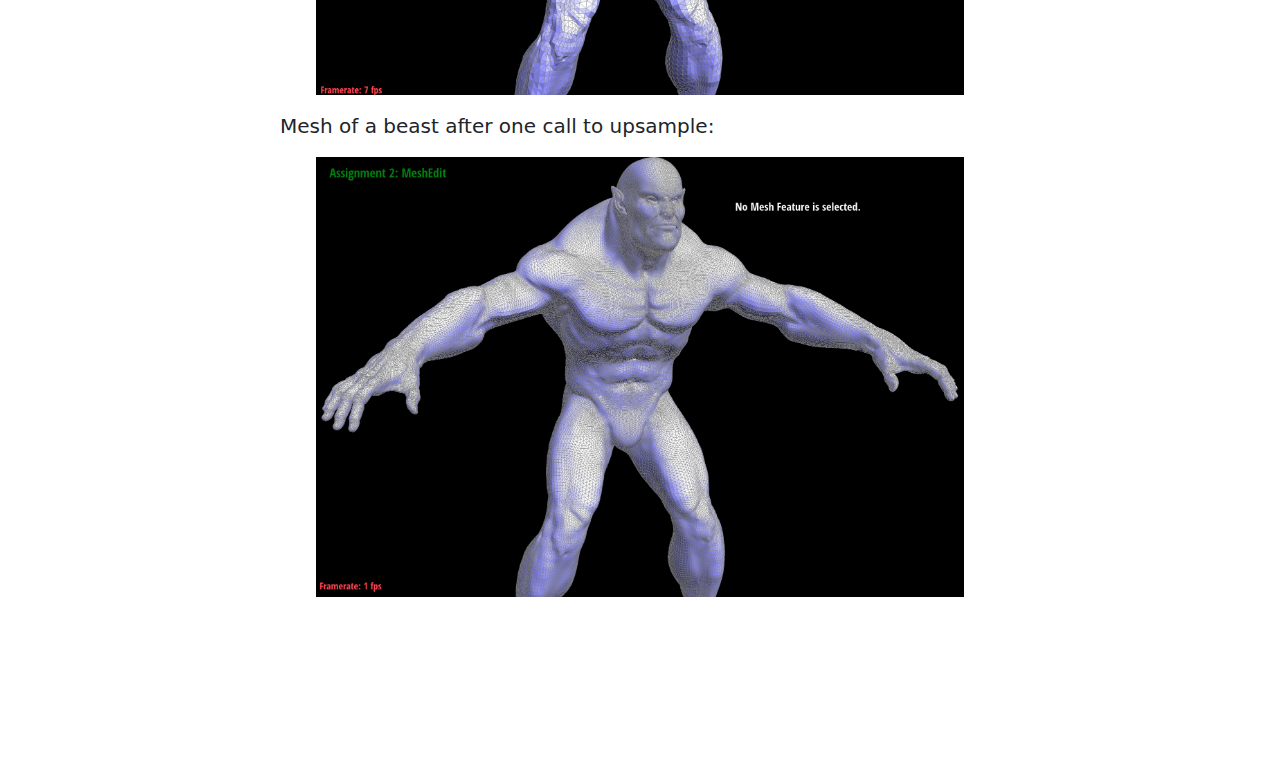
<file: proj2/index.html>
<!DOCTYPE html>
<html lang="en">
    <head>
        <meta charset="utf-8" />
        <meta name="viewport" content="width=device-width, initial-scale=1, shrink-to-fit=no" />
        <meta name="description" content="" />
        <meta name="author" content="" />
        <title>Project 2 ~ Mesh Edit</title>
        <link rel="icon" type="image/x-icon" href="assets/meshIcon.png" />
        <!-- Core theme CSS (includes Bootstrap)-->
        <link href="css/styles.css" rel="stylesheet" />
    </head>
    <body id="page-top">
        <!-- Navigation-->
        <nav class="navbar navbar-expand-lg navbar-dark bg-dark fixed-top" id="mainNav">
            <div class="container px-4">
                <a class="navbar-brand" href="#page-top">CS 184 Project 2 ~ Mesh Edit</a>
                <button class="navbar-toggler" type="button" data-bs-toggle="collapse" data-bs-target="#navbarResponsive" aria-controls="navbarResponsive" aria-expanded="false" aria-label="Toggle navigation"><span class="navbar-toggler-icon"></span></button>
                <div class="collapse navbar-collapse" id="navbarResponsive">
                    <ul class="navbar-nav ms-auto">
                        <li class="nav-item"><a class="nav-link" href="#about">About Project</a></li>
                        <li class="nav-item"><a class="nav-link" href="#Part1">Part 1</a></li>
                        <li class="nav-item"><a class="nav-link" href="#Part2">Part 2</a></li>
                        <li class="nav-item"><a class="nav-link" href="#Part3">Part 3</a></li>
                        <li class="nav-item"><a class="nav-link" href="#Part4">Part 4</a></li>
                        <li class="nav-item"><a class="nav-link" href="#Part5">Part 5</a></li>
                        <li class="nav-item"><a class="nav-link" href="#Part6">Part 6</a></li>
                    </ul>
                </div>
            </div>
        </nav>
      
      
        <!-- About Section -->
        <section id="about">
            <div class="container px-4">
                <div class="row gx-4 justify-content-center">
                    <div class="col-lg-8">
                        <h2>About the project</h2>
                        <p class="lead">In this project I created a program which can render Bezier curves on a 1D line in a 2D space and render Bezier curves over a 2D plane in a 3D space which aided in rendering 3D meshes in the mesh edit program. I then worked out how to calculate area weighted normal vectors which allowed the program to do Phong shading over the mesh with use of barycentric interpolation. After this I implemented some functions that could perform split and flip operations on edges in the mesh which I then used to successfully implement a up sampling operation which can be recursively called to obtain higher resolution meshes.</p>
                        <p style="text-align:center;"><img src="assets/wavySquare.png" alt="Sphere Main" style="width: 60%;"></p>
                    </div>
                </div>
            </div>
        </section>
        <!-- Part 1 -->
        <section class="bg-light" id="Part1">
            <div class="container px-4">
                <div class="row gx-4 justify-content-center">
                    <div class="col-lg-8">
                        <h2>Part 1 - Bezier Curves with 1D de Casteljau Subdivision</h2>
                        <p class="lead">In this part I implemented a function which can take a list of n points and return a list of n – 1 points which are the interpolated values between each of the points in the list inputted as an argument into the function. The values in the returned list are interpolated with a value t which is in between 0 and 1. This function can then be recursively/ iteratively called until there is only one element from the list returned. This value is the point on the Bezier curve associated with that value of t. To render a full Bezier curve on the screen, the algorithm has to be done on an evenly distributed set of values of t ranging from 0 to 1 at a specified sample rate such that the curve will look continuous.</p>
                        <p style="text-align:center;"><img src="assets/bez1.png" alt="Sphere Main" style="width: 100%;"></p>
                        <p style="text-align:center;"><img src="assets/bez2.png" alt="Sphere Main" style="width: 100%;"></p>
                    </div>
                </div>
            </div>
        </section>
        <!-- Part 2-->
        <section id="Part2">
            <div class="container px-4">
                <div class="row gx-4 justify-content-center">
                    <div class="col-lg-8">
                        <h2>Part 2: Bezier Surfaces with Separable 1D de Casteljau</h2>
                        <p class="lead">During this part of the project, I implemented a function that calculates a 2D Bezier plane in a 3D space as opposed to calculating them on 1D lines in a 2D space. The first function that had to be made is one that can calculate a 1D Bezier curve that can handle 3D Vectors. This operates in the same way as the function created in part one but can do the 1D Bezier curve calculations while ignoring one axes in the 3D space. After successfully implementing this I then called it on all of the sets of points along one of the axis on the 2D plane and found the locations of these points’ respective Bezier curve. Then I calculated the location of the Bezier curve at the desired position on the 2D plane using the points calculated in the previous calls to the 1D Bezier curve function in a final call to the function but along the perpendicular axes to the previous calls.</p>
                        <p style="text-align:center;"><img src="assets/teapot.png" alt="Sphere Main" style="width: 100%;"></p>
                    </div>
                </div>
            </div>
        </section>
        <!-- Part 3 -->
        <section class="bg-light" id="Part3">
            <div class="container px-4">
                <div class="row gx-4 justify-content-center">
                    <div class="col-lg-8">
                        <h2>Part 3 - Area-Weighted Vertex Normals</h2>
                        <p class="lead">In this part, I programmed a method that can calculate the Area-Weighted Vertex normal of a vertex using the half edge data structure. The function is able to do this by navigating the faces adjacent to the vertex and adding their normal vector multiplied by their area to a vector which at the end of this navigation will have the sum of all of the faces’ normal vectors multiplied by their areas. After normalizing this value, the area weighted vertex normal has been calculated. This can be used to carry out Phong by interpolating these vertex normals across a triangle using barycentric coordinates. </p>
                        <p class="lead">Teapot without Phong shading:</p>
                        <p style="text-align:center;"><img src="assets/teapotnp.png" alt="Sphere Main" style="width: 60%;"></p>
                        <p class="lead">Teapot with Phong shading:</p>
                        <p style="text-align:center;"><img src="assets/teapotp.png" alt="Sphere Main" style="width: 60%;"></p>
                    </div>
                </div>
            </div>
        </section>
        <!-- Part 4 -->
        <section id="Part4">
            <div class="container px-4">
                <div class="row gx-4 justify-content-center">
                    <div class="col-lg-8">
                        <h2>Part 4 - Edge Flip</h2>
                        <p class="lead">To implement edge flipping, I first drew out a diagram of the initial state of the edge, the four vertices that surround it and the edges/ half edges that connect these 4 vertices and assigned every object in the diagram a variable name. After this I drew a diagram of the same components in the first diagram but after an edge has been flipped. Then I programmed the function by first assigning every object on my graph as a variable on the computer and correctly locating these components’ relative positions along the half edge structure in comparison to the starting edge. I then reassigned all the relevant pointers to make the new formation.</p>
                        <p class="lead">Due to this approach, I did not spend much time debugging part 4 and 5.</p>
                        <p class="lead">Before flips:</p>
                        <p style="text-align:center;"><img src="assets/beforeFlip.png" alt="Sphere Main" style="width: 60%;"></p>
                        <p class="lead">After 4 flips:</p>
                        <p style="text-align:center;"><img src="assets/afterFlip.png" alt="Sphere Main" style="width: 60%;"></p>
                    </div>
                </div>
            </div>
        </section>
        <!-- Part 5 -->
        <section class="bg-light" id="Part5">
            <div class="container px-4">
                <div class="row gx-4 justify-content-center">
                    <div class="col-lg-8">
                        <h2>Part 5 - Edge Split</h2>
                        <p class="lead">I used a similar approach when implementing the edge split function as I used to do the flip edge function. The only difference was I had to create a new vertex and some new edges/ half edges. By using the same approach as I described in Part 4 using diagrams that I have drawn I was able to successfully reallocate all the relevant pointers to perform split edge correctly.</p>
                        <p class="lead">Before and after a series of splits:</p>
                        <p style="text-align:center;"><img src="assets/split.png" alt="Sphere Main" style="width: 80%;"></p>
                        <p class="lead">Before and after a series of splits and flips:</p>
                        <p style="text-align:center;"><img src="assets/splitflip.png" alt="Sphere Main" style="width: 80%;"></p>
                    </div>
                </div>
            </div>
        </section>
        <!-- Part 6 -->
        <section id="Part6">
            <div class="container px-4">
                <div class="row gx-4 justify-content-center">
                    <div class="col-lg-8">
                        <h2>Part 6 - Loop Subdivision for Mesh Upsampling</h2>
                        <p class="lead">I successfully implemented a function that is able to up sample a mesh such that it has a higher resolution of triangles describing the 3D model. I did this in 5 different sections within the function.</p>
                        <p class="lead">Loop 1: In the first part I iterated through every vertex in the mesh and calculated a new position for this vertex, calculated by averaging the positions of every vertex that it is connected to via an edge. After this the new position is calculated by interpolating between the original vertex and the average position of its neighbors by a value determined by the degree of the vertex. I also marked that all these vertices are not new by changing their respective isNew values to false.</p>
                        <p class="lead">Loop 2: Next, I iterated through all the edges in the mesh and calculated a new position that could be given to the vertex that is placed in the middle of the edge should the edge be split. This was calculated by taking a weighted average of the vertices surrounding the edge, the vertices that are connected to the edge make of 3/8 of the final position each. The two vertices that form triangles with the two vertices at each end of the edge are weighted to form 1/8 of the new edge position each.</p>
                        <p class="lead">Loop 3:After this I iterated through all of the edges in the mesh and split them. When doing this I set the newly created edges’ isNew values to true and the newly created vertex was also set to true. In the split edge function the edge that is split is actually split up into two separate edges, both of these edge’s isNew values are set to false. The newly created vertex’s new position is set to the new position value created for the edge that is split. The edge’s new position was calculated in loop 2.</p>
                        <p class="lead">Loop 4: Next, I flipped every new edge that was connected to 1 new vertex and 1 vertex that is not new.</p>
                        <p class="lead">Loop 5: Lastly, I updated all of the vertex positions to their new positions. All the vertices in the graph have a new position because I set them in loop 1 and loop 4.</p>
                        <p class="lead">Below shows the process of upsampling a cube. In both of the sets of photos below, the furthest left photo has not been upsampled, the middle photo has been upsampled once and the furthest right photo has been upsampled 3 or 4 times (as many times until my computer slowed down considerably.</p>
                        <p class="lead">The photo below shows a cube as described in cube.dae given in the starter code. Due to the edges on each face having a different orientation, the cube becomes asymmetric as it is upsampled.</p>
                        <p style="text-align:center;"><img src="assets/cubeSimple.png" alt="Sphere Main" style="width: 100%;"></p>
                        <p class="lead">By splitting all the diagonal face edges such that all the faces look the same, the cube now maintains its symmetry as it is upsampled.</p>
                        <p style="text-align:center;"><img src="assets/cubeImproved.png" alt="Sphere Main" style="width: 100%;"></p>
                        <p class="lead">Mesh of a beast with no upsampling:</p>
                        <p style="text-align:center;"><img src="assets/beastBefore.png" alt="Sphere Main" style="width: 90%;"></p>
                        <p class="lead">Mesh of a beast after one call to upsample:</p>
                        <p style="text-align:center;"><img src="assets/beastAfter.png" alt="Sphere Main" style="width: 90%;"></p>
                        
                    </div>
                </div>
            </div>
        </section>
        <!-- Bootstrap core JS-->
        <script src="https://cdn.jsdelivr.net/npm/bootstrap@5.1.3/dist/js/bootstrap.bundle.min.js"></script>
        <!-- Core theme JS-->
        <script src="js/scripts.js"></script>
    </body>
</html>
</file>
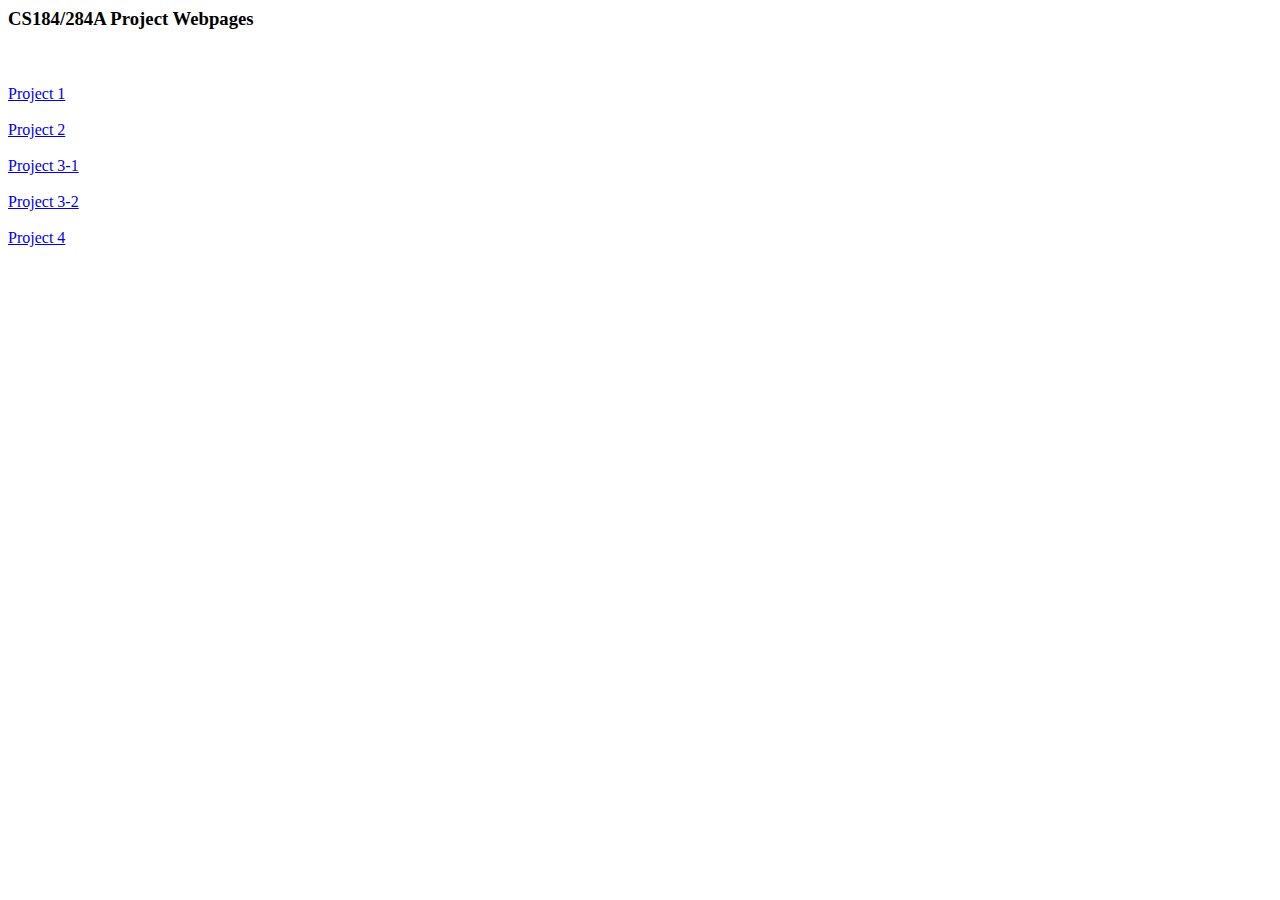
<file: index1.html>
<html>
	<head>
	</head>
	<body>
		<h3>CS184/284A Project Webpages</h3>
		<br><br>
		<a href="/proj1/index.html">Project 1</a>
		<br><br>
		<a href="/proj2/index.html">Project 2</a>
		<br><br>
		<a href="/proj3-1/index.html">Project 3-1</a>
		<br><br>
		<a href="/proj3-2/index.html">Project 3-2</a>
		<br><br>
		<a href="/proj4/index.html">Project 4</a>
	</body>
	<script>
		var links = document.body.getElementsByTagName("a")
		var a = window.location.href.indexOf(".io")
		var repo_name = window.location.href.substring(a+3)
		for(var i = 0; i < links.length; i++){
			var link = links[i]
			var actual_name = link.href.substring(link.href.indexOf(".io")+4)
			link.href = repo_name + actual_name
		}
	</script>
</html>
</file>
